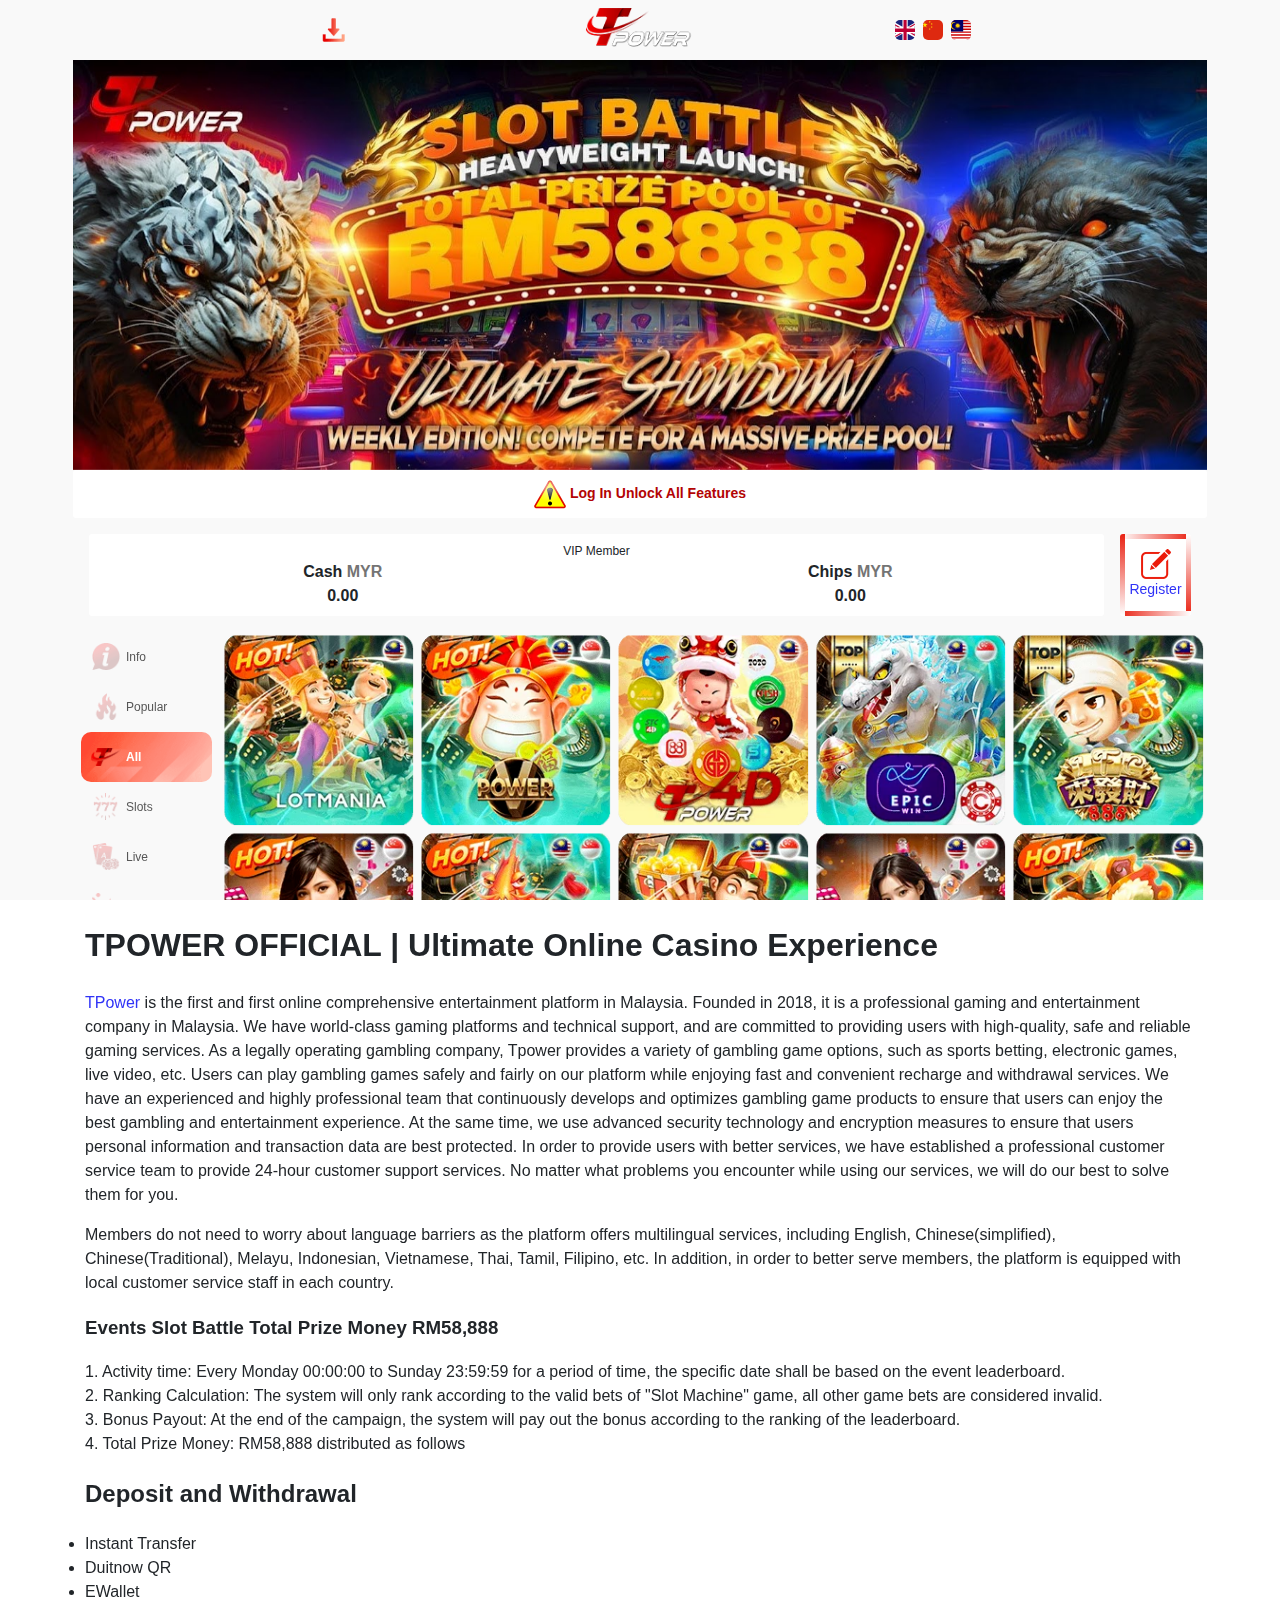
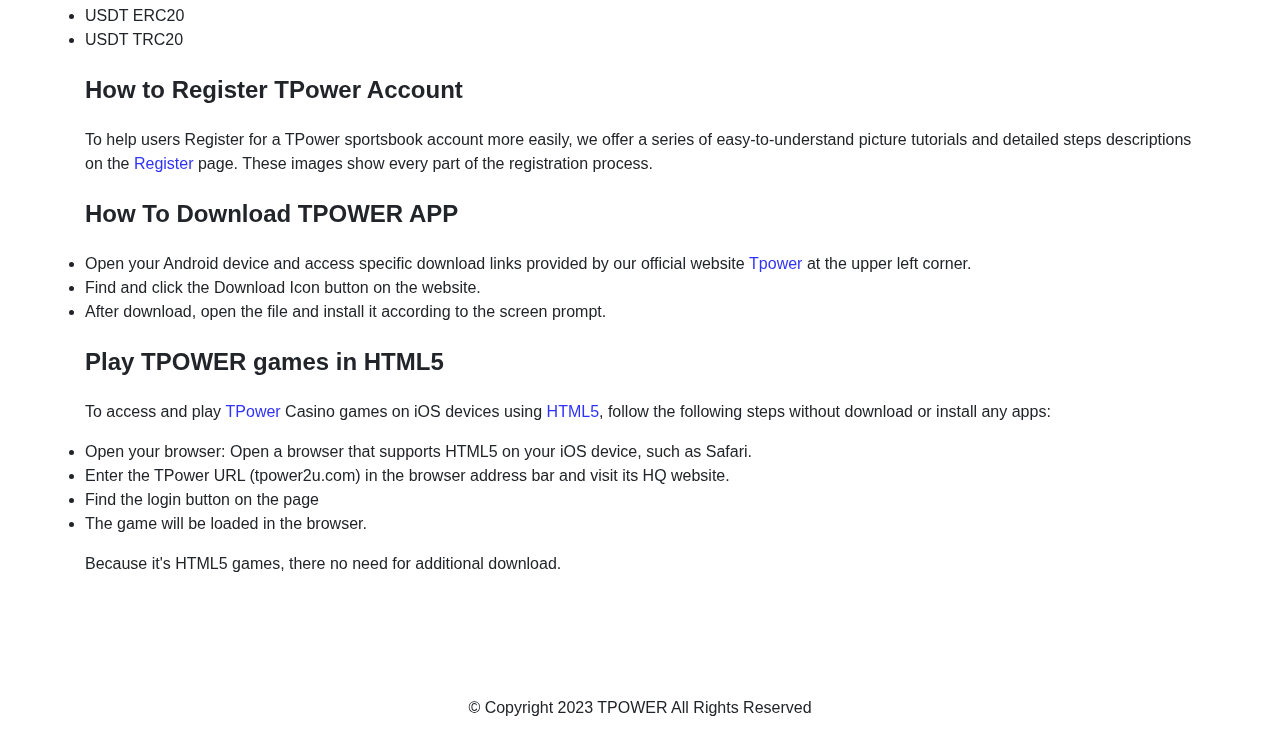
<file: index.html>
<!DOCTYPE html>
<html lang="en">
<meta charset="UTF-8" />
<head>
    <link rel="alternate" hreflang="zh-Hans" href="https://www.tpower2u.com/cn" />
    <link rel="alternate" hreflang="en" href="https://www.tpower2u.com" />
    <link rel="icon" type="image/x-icon" href="./image/favicon.ico">
    <meta content="width=device-width, initial-scale=1" name="viewport">
    <title>TPOWER Official Malaysia | Ultimate Online Casino Experience</title>
    <meta content="Sign up today for FREE and start playing now ! Enjoy secure and safe gaming with our wide range of online slots, live games, sportsbook, and more." name="description">
    <meta name="keywords" content="tpower,tpower login,tpower register,tpower download,tpower official,tpower casino,gambling malaysia">
    <meta name="robots" content="index,follow" />
    <meta content="kioICDdSax9raX6PcbJtnHVTCbNHobErs82V0CN4DUc" name="google-site-verification">
    <!-- Google tag (gtag.js) -->
    <script>
        window.dataLayer = window.dataLayer || [];
          function gtag(){dataLayer.push(arguments);}
          gtag('js', new Date());
        
          gtag('config', 'G-B0L3NTCMJQ');
    </script>
    <link rel="stylesheet" href="./style.css">
    </style>
</head>

<body>
    <div data-v-7a945193409="" id="app">
        <div data-v-7a945193409="" id="a6685618956" class="a695261691 a69531983">
            <div data-v-7a2359685="">
                <div data-v-7a36941561="" data-v-7a2359685="" class="bg">
                </div>
                <div data-v-7a2359685="" class="container p-0 overflow-x-hidden">
                    <div data-v-7a7156162="" data-v-7a2359685="" class="navbar-height lobby">
                        <div data-v-7a7156162="" class="navbar-container fixed-top w-100 navbar-height">
                            <div data-v-7a7156162="" class="container h-100">
                                <div data-v-7a7156162="" class="row align-items-center h-100 no-gutters">
                                    <div data-v-7a7156162="" class="col">
                                        <a href="https://storage.googleapis.com/cdn-betmonsters-com-cdn-bucket-online/APP/T-Power-v1.0.53.apk" target="_blank" rel="nofollow" class=" btn"><img src="./default/download.png" width="32" height="26" alt="APK download"></a>
                                    </div>
                                    <div data-v-7a7156162="" class="col text-center">
                                        <a href="https://www.tpower2u.com/"><img data-v-7a7156162="" src="./image/logo.png" class="logo-img" alt="TPOWER" width="120" height="50"></a>
                                    </div>
                                    <div data-v-7a7156162="" class="col">
                                        <div data-v-7a7156162="" class="d-flex flex-row justify-content-end align-items-center">
                                            <div data-v-7a7156162="">
                                                <div data-v-7a2856198="" data-v-7a7156162="" class="dropdown">
                                                    <a href="#" data-v-7a2856198="" class="btn btn-language dropdown-toggle dropdown-btn cursor-pointer btn-circle">
                                                        <img data-v-7a2856198="" src="assets/uk.svg" class="countryImage" alt="English">
                                                        <span data-v-7a2856198="" class="selected-name">English</span>
                                                    </a>
                                                    <a href="./cn" data-v-7a2856198="" class="btn btn-language dropdown-toggle dropdown-btn cursor-pointer btn-circle">
                                                        <img data-v-7a2856198="" src="assets/cn.svg" class="countryImage" alt="Chinese">
                                                        <span data-v-7a2856198="" class="selected-name">Chinese</span>
                                                    </a>
                                                    <a href="#" data-v-7a2856198="" class="btn btn-language dropdown-toggle dropdown-btn cursor-pointer btn-circle">
                                                        <img data-v-7a2856198="" src="assets/my.svg" class="countryImage" alt="Malay">
                                                        <span data-v-7a2856198="" class="selected-name">Malay</span>
                                                    </a>
                                                </div>
                                            </div>
                                        </div>
                                    </div>
                                </div>
                            </div>
                        </div>
                    </div>
                    <div data-v-7a956141731="" data-v-7a2359685="" id="carouselExampleIndicators" data-ride="carousel" class="carousel slide banner-carousel pointer-event">
                        <div data-v-7a956141731="" class="carousel-inner">
                            <div data-v-7a956141731="" class="carousel-item active">
                                <picture>
                                    <source srcset="./image/banner.jpg" media="(max-width: 468px)">
                                    <source srcset="./image/banner.jpg">
                                    <img data-v-7a956141731="" src="./image/banner.jpg" class="w-100 cursor-pointer" alt="banner" width="1280" height="400">
                                </picture>
                            </div>
                        </div>
                    </div>
                    <div data-v-7a1517396="" data-v-7a2359685="">
                        <div data-v-7a1517396="" class="balance-card text-center">
                            <div data-v-7a1517396=""><img src="./default/alert.png" width="32" height="32" alt="alert"> <span class="alert">Log In Unlock All Features</span></div>
                        </div>
                    </div>
                    <div data-v-7a1517396="" data-v-7a2359685="" class="d-flex px-3 my-3">
                        <div data-v-7a1517396="" class="balance-card text-center">
                            <div data-v-7a1517396="" class="nickname">VIP Member</div>
                            <div data-v-7a1517396="" class="d-flex">
                                <div data-v-7a1517396="" class="balance">
                                    <div data-v-7a1517396="" class="balance-name">
                                        Cash
                                        <span data-v-7a1517396="" class="myr">MYR</span>
                                    </div>
                                    <div data-v-7a1517396="" class="balance-value">
                                        0.00
                                    </div>
                                </div>
                                <div data-v-7a1517396="" class="balance ml-3">
                                    <div data-v-7a1517396="" class="balance-name">
                                        Chips
                                        <span data-v-7a1517396="" class="myr">MYR</span>
                                    </div>
                                    <div data-v-7a1517396="" class="balance-value">
                                        0.00
                                    </div>
                                </div>
                            </div>
                        </div>
                        <div data-v-7a1517396="" class="wallet-card ml-3">
                            <span> </span>
                            <span> </span>
                            <span> </span>
                            <span> </span>
                            <div data-v-7a1517396="" class="wallet-btn">
                                <a href="https://www.tpower2.com/Signup/CJR6553" data-v-7a1517396="" class="text-signup"><img data-v-7a1517396="" src="./default/signup.png" alt="signup">
                                    <div class="d-block">Register</div>
                                </a>
                            </div>
                        </div>
                    </div>
                    <div data-v-7a05651889="" data-v-7a2359685="" class="wrap">
                        <div data-v-7a039684165="" data-v-7a05651889="" class="filter-container type-filter">
                            <div data-v-7a039684165="" class="filter-item">
                                <div data-v-7a039684165="" class="bg"></div>
                                <div data-v-7a039684165="" class="d-flex align-items-center">
                                    <img data-v-7a039684165="" src="./default/vendor_info.png" class="type-icon" alt="info">
                                    <div data-v-7a039684165="" class="filter-text">Info
                                    </div>
                                </div>
                            </div>
                            <div data-v-7a039684165="" class="filter-item">
                                <div data-v-7a039684165="" class="bg"></div>
                                <div data-v-7a039684165="" class="d-flex align-items-center">
                                    <img data-v-7a039684165="" src="./default/vendor_hot.png" class="type-icon" alt="Popular game">
                                    <div data-v-7a039684165="" class="filter-text">Popular
                                    </div>
                                </div>
                            </div>
                            <div data-v-7a039684165="" class="filter-item active">
                                <div data-v-7a039684165="" class="bg">
                                    <img data-v-7a039684165="" src="./default/type_bg.png" class="bg-img" alt="bg">
                                </div>
                                <div data-v-7a039684165="" class="d-flex align-items-center">
                                    <img data-v-7a039684165="" src="./default/logo-sidebar.png" class="type-icon" alt="TPower all game">
                                    <div data-v-7a039684165="" class="filter-text">All
                                    </div>
                                </div>
                            </div>
                            <div data-v-7a039684165="" class="filter-item">
                                <div data-v-7a039684165="" class="bg">
                                </div>
                                <div data-v-7a039684165="" class="d-flex align-items-center">
                                    <img data-v-7a039684165="" src="./default/vendor_slot.png" class="type-icon" alt="Slot game">
                                    <div data-v-7a039684165="" class="filter-text">Slots
                                    </div>
                                </div>
                            </div>
                            <div data-v-7a039684165="" class="filter-item">
                                <div data-v-7a039684165="" class="bg">
                                </div>
                                <div data-v-7a039684165="" class="d-flex align-items-center">
                                    <img data-v-7a039684165="" src="./default/vendor_live.png" class="type-icon" alt="Live game">
                                    <div data-v-7a039684165="" class="filter-text">Live
                                    </div>
                                </div>
                            </div>
                            <div data-v-7a039684165="" class="filter-item">
                                <div data-v-7a039684165="" class="bg">
                                </div>
                                <div data-v-7a039684165="" class="d-flex align-items-center">
                                    <img data-v-7a039684165="" src="./default/vendor_sports.png" class="type-icon" alt="Sports">
                                    <div data-v-7a039684165="" class="filter-text">Sports
                                    </div>
                                </div>
                            </div>
                            <div data-v-7a039684165="" class="filter-item">
                                <div data-v-7a039684165="" class="bg">
                                </div>
                                <div data-v-7a039684165="" class="d-flex align-items-center">
                                    <img data-v-7a039684165="" src="./default/vendor_lottery.png" class="type-icon" alt="Lottery">
                                    <div data-v-7a039684165="" class="filter-text">Lottery
                                    </div>
                                </div>
                            </div>
                            <div data-v-7a039684165="" class="filter-item">
                                <div data-v-7a039684165="" class="bg">
                                </div>
                                <div data-v-7a039684165="" class="d-flex align-items-center">
                                    <img data-v-7a039684165="" src="./default/vendor_fishing.png" class="type-icon" alt="Fishing game">
                                    <div data-v-7a039684165="" class="filter-text">Fishing
                                    </div>
                                </div>
                            </div>
                            <div data-v-7a039684165="" class="filter-item">
                                <div data-v-7a039684165="" class="bg">
                                </div>
                                <div data-v-7a039684165="" class="d-flex align-items-center">
                                    <img data-v-7a039684165="" src="./default/vendor_cockfight.png" class="type-icon" alt="Cockfight">
                                    <div data-v-7a039684165="" class="filter-text">Cockfight
                                    </div>
                                </div>
                            </div>
                            <div data-v-7a039684165="" class="filter-item">
                                <div data-v-7a039684165="" class="bg">
                                </div>
                                <div data-v-7a039684165="" class="d-flex align-items-center">
                                    <img data-v-7a039684165="" src="./default/vendor_horseRacing.png" class="type-icon" alt="Horse racing">
                                    <div data-v-7a039684165="" class="filter-text">Horse racing
                                    </div>
                                </div>
                            </div>
                        </div>
                        <div data-v-7a05651889="" class="row no-gutters vendor-list row-cols-3 row-cols-md-5">
                            <div data-v-7a05651889="" class="col p-1">
                                <div data-v-7e6b6157="" data-v-7a05651889="">
                                    <div data-v-7e6b6157="" class="vendor-container">
                                        <div data-v-7e6b6157="" class="vendor-item mx-auto cursor-pointer">
                                            <picture>
                                                <source srcset="./platform/Slotmania.png" media="(max-width: 468px)">
                                                <img data-v-7e6b6157="" src="./platform/Slotmania.png" width="200" height="200" class="vendor-icon" loading="lazy" alt="Slotmania">
                                            </picture>
                                        </div>
                                    </div>
                                </div>
                            </div>
                            <div data-v-7a05651889="" class="col p-1">
                                <div data-v-7e6b6157="" data-v-7a05651889="">
                                    <div data-v-7e6b6157="" class="vendor-container">
                                        <div data-v-7e6b6157="" class="vendor-item mx-auto cursor-pointer">
                                            <picture>
                                                <source srcset="./platform/VPOWER.png" media="(max-width: 468px)">
                                                <img data-v-7e6b6157="" src="./platform/VPOWER.png" width="200" height="200" class="vendor-icon" loading="lazy" alt="VPOWER">
                                            </picture>
                                        </div>
                                    </div>
                                </div>
                            </div>
                            <div data-v-7a05651889="" class="col p-1">
                                <div data-v-7e6b6157="" data-v-7a05651889="">
                                    <div data-v-7e6b6157="" class="vendor-container">
                                        <div data-v-7e6b6157="" class="vendor-item mx-auto cursor-pointer">
                                            <picture>
                                                <source srcset="./platform/4D.png" media="(max-width: 468px)">
                                                <img data-v-7e6b6157="" src="./platform/4D.png" width="200" height="200" class="vendor-icon" loading="lazy" alt="4D">
                                            </picture>
                                        </div>
                                    </div>
                                </div>
                            </div>
                            <div data-v-7a05651889="" class="col p-1">
                                <div data-v-7e6b6157="" data-v-7a05651889="">
                                    <div data-v-7e6b6157="" class="vendor-container">
                                        <div data-v-7e6b6157="" class="vendor-item mx-auto cursor-pointer">
                                            <picture>
                                                <source srcset="./platform/EPICWIN.png" media="(max-width: 468px)">
                                                <img data-v-7e6b6157="" src="./platform/EPICWIN.png" width="200" height="200" class="vendor-icon" loading="lazy" alt="EPICWIN">
                                            </picture>
                                        </div>
                                    </div>
                                </div>
                            </div>
                            <div data-v-7a05651889="" class="col p-1">
                                <div data-v-7e6b6157="" data-v-7a05651889="">
                                    <div data-v-7e6b6157="" class="vendor-container">
                                        <div data-v-7e6b6157="" class="vendor-item mx-auto cursor-pointer">
                                            <picture>
                                                <source srcset="./platform/LFC888.png" media="(max-width: 468px)">
                                                <img data-v-7e6b6157="" src="./platform/LFC888.png" width="200" height="200" class="vendor-icon" loading="lazy" alt="LFC888">
                                            </picture>
                                        </div>
                                    </div>
                                </div>
                            </div>
                            <div data-v-7a05651889="" class="col p-1">
                                <div data-v-7e6b6157="" data-v-7a05651889="">
                                    <div data-v-7e6b6157="" class="vendor-container">
                                        <div data-v-7e6b6157="" class="vendor-item mx-auto cursor-pointer">
                                            <picture>
                                                <source srcset="./platform/PEGASUS-LIVE.png" media="(max-width: 468px)">
                                                <img data-v-7e6b6157="" src="./platform/PEGASUS-LIVE.png" width="200" height="200" class="vendor-icon" loading="lazy" alt="PEGASUS-LIVE">
                                            </picture>
                                        </div>
                                    </div>
                                </div>
                            </div>
                            <div data-v-7a05651889="" class="col p-1">
                                <div data-v-7e6b6157="" data-v-7a05651889="">
                                    <div data-v-7e6b6157="" class="vendor-container">
                                        <div data-v-7e6b6157="" class="vendor-item mx-auto cursor-pointer">
                                            <picture>
                                                <source srcset="./platform/PEGASUS.png" media="(max-width: 468px)">
                                                <img data-v-7e6b6157="" src="./platform/PEGASUS.png" width="200" height="200" class="vendor-icon" loading="lazy" alt="PEGASUS">
                                            </picture>
                                        </div>
                                    </div>
                                </div>
                            </div>
                            <div data-v-7a05651889="" class="col p-1">
                                <div data-v-7e6b6157="" data-v-7a05651889="">
                                    <div data-v-7e6b6157="" class="vendor-container">
                                        <div data-v-7e6b6157="" class="vendor-item mx-auto cursor-pointer">
                                            <picture>
                                                <source srcset="./platform/LIVE22.png" media="(max-width: 468px)">
                                                <img data-v-7e6b6157="" src="./platform/LIVE22.png" width="200" height="200" class="vendor-icon" loading="lazy" alt="LIVE22">
                                            </picture>
                                        </div>
                                    </div>
                                </div>
                            </div>
                            <div data-v-7a05651889="" class="col p-1">
                                <div data-v-7e6b6157="" data-v-7a05651889="">
                                    <div data-v-7e6b6157="" class="vendor-container">
                                        <div data-v-7e6b6157="" class="vendor-item mx-auto cursor-pointer">
                                            <picture>
                                                <source srcset="./platform/SE-SEXY.png" media="(max-width: 468px)">
                                                <img data-v-7e6b6157="" src="./platform/SE-SEXY.png" width="200" height="200" class="vendor-icon" loading="lazy" alt="SE-SEXY">
                                            </picture>
                                        </div>
                                    </div>
                                </div>
                            </div>
                            <div data-v-7a05651889="" class="col p-1">
                                <div data-v-7e6b6157="" data-v-7a05651889="">
                                    <div data-v-7e6b6157="" class="vendor-container">
                                        <div data-v-7e6b6157="" class="vendor-item mx-auto cursor-pointer">
                                            <picture>
                                                <source srcset="./platform/UUSLOT.png" media="(max-width: 468px)">
                                                <img data-v-7e6b6157="" src="./platform/UUSLOT.png" width="200" height="200" class="vendor-icon" loading="lazy" alt="UUSLOT">
                                            </picture>
                                        </div>
                                    </div>
                                </div>
                            </div>
                            <div data-v-7a05651889="" class="col p-1">
                                <div data-v-7e6b6157="" data-v-7a05651889="">
                                    <div data-v-7e6b6157="" class="vendor-container">
                                        <div data-v-7e6b6157="" class="vendor-item mx-auto cursor-pointer">
                                            <picture>
                                                <source srcset="./platform/PRAGMATIC-SLOT.png" media="(max-width: 468px)">
                                                <img data-v-7e6b6157="" src="./platform/PRAGMATIC-SLOT.png" width="200" height="200" class="vendor-icon" loading="lazy" alt="PRAGMATIC-SLOT">
                                            </picture>
                                        </div>
                                    </div>
                                </div>
                            </div>
                            <div data-v-7a05651889="" class="col p-1">
                                <div data-v-7e6b6157="" data-v-7a05651889="">
                                    <div data-v-7e6b6157="" class="vendor-container">
                                        <div data-v-7e6b6157="" class="vendor-item mx-auto cursor-pointer">
                                            <picture>
                                                <source srcset="./platform/CT855.png" media="(max-width: 468px)">
                                                <img data-v-7e6b6157="" src="./platform/CT855.png" width="200" height="200" class="vendor-icon" loading="lazy" alt="CT855">
                                            </picture>
                                        </div>
                                    </div>
                                </div>
                            </div>
                            <div data-v-7a05651889="" class="col p-1">
                                <div data-v-7e6b6157="" data-v-7a05651889="">
                                    <div data-v-7e6b6157="" class="vendor-container">
                                        <div data-v-7e6b6157="" class="vendor-item mx-auto cursor-pointer">
                                            <picture>
                                                <source srcset="./platform/JILI.png" media="(max-width: 468px)">
                                                <img data-v-7e6b6157="" src="./platform/JILI.png" width="200" height="200" class="vendor-icon" loading="lazy" alt="JILI">
                                            </picture>
                                        </div>
                                    </div>
                                </div>
                            </div>
                            <div data-v-7a05651889="" class="col p-1">
                                <div data-v-7e6b6157="" data-v-7a05651889="">
                                    <div data-v-7e6b6157="" class="vendor-container">
                                        <div data-v-7e6b6157="" class="vendor-item mx-auto cursor-pointer">
                                            <picture>
                                                <source srcset="./platform/PLAYTECH-SLOT.png" media="(max-width: 468px)">
                                                <img data-v-7e6b6157="" src="./platform/PLAYTECH-SLOT.png" width="200" height="200" class="vendor-icon" loading="lazy" alt="PLAYTECH-SLOT">
                                            </picture>
                                        </div>
                                    </div>
                                </div>
                            </div>
                            <div data-v-7a05651889="" class="col p-1">
                                <div data-v-7e6b6157="" data-v-7a05651889="">
                                    <div data-v-7e6b6157="" class="vendor-container">
                                        <div data-v-7e6b6157="" class="vendor-item mx-auto cursor-pointer">
                                            <picture>
                                                <source srcset="./platform/PRAGMATIC-LIVE.png" media="(max-width: 468px)">
                                                <img data-v-7e6b6157="" src="./platform/PRAGMATIC-LIVE.png" width="200" height="200" class="vendor-icon" loading="lazy" alt="PRAGMATIC-LIVE">
                                            </picture>
                                        </div>
                                    </div>
                                </div>
                            </div>
                            <div data-v-7a05651889="" class="col p-1">
                                <div data-v-7e6b6157="" data-v-7a05651889="">
                                    <div data-v-7e6b6157="" class="vendor-container">
                                        <div data-v-7e6b6157="" class="vendor-item mx-auto cursor-pointer">
                                            <picture>
                                                <source srcset="./platform/ES.png" media="(max-width: 468px)">
                                                <img data-v-7e6b6157="" src="./platform/ES.png" width="200" height="200" class="vendor-icon" loading="lazy" alt="ES">
                                            </picture>
                                        </div>
                                    </div>
                                </div>
                            </div>
                            <div data-v-7a05651889="" class="col p-1">
                                <div data-v-7e6b6157="" data-v-7a05651889="">
                                    <div data-v-7e6b6157="" class="vendor-container">
                                        <div data-v-7e6b6157="" class="vendor-item mx-auto cursor-pointer">
                                            <picture>
                                                <source srcset="./platform/ADVANTPLAY.png" media="(max-width: 468px)">
                                                <img data-v-7e6b6157="" src="./platform/ADVANTPLAY.png" width="200" height="200" class="vendor-icon" loading="lazy" alt="ADVANTPLAY">
                                            </picture>
                                        </div>
                                    </div>
                                </div>
                            </div>
                            <div data-v-7a05651889="" class="col p-1">
                                <div data-v-7e6b6157="" data-v-7a05651889="">
                                    <div data-v-7e6b6157="" class="vendor-container">
                                        <div data-v-7e6b6157="" class="vendor-item mx-auto cursor-pointer">
                                            <picture>
                                                <source srcset="./platform/AG-LIVE.png" media="(max-width: 468px)">
                                                <img data-v-7e6b6157="" src="./platform/AG-LIVE.png" width="200" height="200" class="vendor-icon" loading="lazy" alt="AG-LIVE">
                                            </picture>
                                        </div>
                                    </div>
                                </div>
                            </div>
                            <div data-v-7a05651889="" class="col p-1">
                                <div data-v-7e6b6157="" data-v-7a05651889="">
                                    <div data-v-7e6b6157="" class="vendor-container">
                                        <div data-v-7e6b6157="" class="vendor-item mx-auto cursor-pointer">
                                            <picture>
                                                <source srcset="./platform/NAGA.png" media="(max-width: 468px)">
                                                <img data-v-7e6b6157="" src="./platform/NAGA.png" width="200" height="200" class="vendor-icon" loading="lazy" alt="NAGA">
                                            </picture>
                                        </div>
                                    </div>
                                </div>
                            </div>
                            <div data-v-7a05651889="" class="col p-1">
                                <div data-v-7e6b6157="" data-v-7a05651889="">
                                    <div data-v-7e6b6157="" class="vendor-container">
                                        <div data-v-7e6b6157="" class="vendor-item mx-auto cursor-pointer">
                                            <picture>
                                                <source srcset="./platform/DG.png" media="(max-width: 468px)">
                                                <img data-v-7e6b6157="" src="./platform/DG.png" width="200" height="200" class="vendor-icon" loading="lazy" alt="DG">
                                            </picture>
                                        </div>
                                    </div>
                                </div>
                            </div>
                            <div data-v-7a05651889="" class="col p-1">
                                <div data-v-7e6b6157="" data-v-7a05651889="">
                                    <div data-v-7e6b6157="" class="vendor-container">
                                        <div data-v-7e6b6157="" class="vendor-item mx-auto cursor-pointer">
                                            <picture>
                                                <source srcset="./platform/JDB-SLOT.png" media="(max-width: 468px)">
                                                <img data-v-7e6b6157="" src="./platform/JDB-SLOT.png" width="200" height="200" class="vendor-icon" loading="lazy" alt="JDB-SLOT">
                                            </picture>
                                        </div>
                                    </div>
                                </div>
                            </div>
                            <div data-v-7a05651889="" class="col p-1">
                                <div data-v-7e6b6157="" data-v-7a05651889="">
                                    <div data-v-7e6b6157="" class="vendor-container">
                                        <div data-v-7e6b6157="" class="vendor-item mx-auto cursor-pointer">
                                            <picture>
                                                <source srcset="./platform/JDB-Fish.png" media="(max-width: 468px)">
                                                <img data-v-7e6b6157="" src="./platform/JDB-Fish.png" width="200" height="200" class="vendor-icon" loading="lazy" alt="JDB-Fish">
                                            </picture>
                                        </div>
                                    </div>
                                </div>
                            </div>
                            <div data-v-7a05651889="" class="col p-1">
                                <div data-v-7e6b6157="" data-v-7a05651889="">
                                    <div data-v-7e6b6157="" class="vendor-container">
                                        <div data-v-7e6b6157="" class="vendor-item mx-auto cursor-pointer">
                                            <picture>
                                                <source srcset="./platform/PLAYTECH-LIVE.png" media="(max-width: 468px)">
                                                <img data-v-7e6b6157="" src="./platform/PLAYTECH-LIVE.png" width="200" height="200" class="vendor-icon" loading="lazy" alt="PLAYTECH-LIVE">
                                            </picture>
                                        </div>
                                    </div>
                                </div>
                            </div>
                            <div data-v-7a05651889="" class="col p-1">
                                <div data-v-7e6b6157="" data-v-7a05651889="">
                                    <div data-v-7e6b6157="" class="vendor-container">
                                        <div data-v-7e6b6157="" class="vendor-item mx-auto cursor-pointer">
                                            <picture>
                                                <source srcset="./platform/SKY1388.png" media="(max-width: 468px)">
                                                <img data-v-7e6b6157="" src="./platform/SKY1388.png" width="200" height="200" class="vendor-icon" loading="lazy" alt="SKY1388">
                                            </picture>
                                        </div>
                                    </div>
                                </div>
                            </div>
                            <div data-v-7a05651889="" class="col p-1">
                                <div data-v-7e6b6157="" data-v-7a05651889="">
                                    <div data-v-7e6b6157="" class="vendor-container">
                                        <div data-v-7e6b6157="" class="vendor-item mx-auto cursor-pointer">
                                            <picture>
                                                <source srcset="./platform/WM.png" media="(max-width: 468px)">
                                                <img data-v-7e6b6157="" src="./platform/WM.png" width="200" height="200" class="vendor-icon" loading="lazy" alt="WM">
                                            </picture>
                                        </div>
                                    </div>
                                </div>
                            </div>
                            <div data-v-7a05651889="" class="col p-1">
                                <div data-v-7e6b6157="" data-v-7a05651889="">
                                    <div data-v-7e6b6157="" class="vendor-container">
                                        <div data-v-7e6b6157="" class="vendor-item mx-auto cursor-pointer">
                                            <picture>
                                                <source srcset="./platform/MAXBET.png" media="(max-width: 468px)">
                                                <img data-v-7e6b6157="" src="./platform/MAXBET.png" width="200" height="200" class="vendor-icon" loading="lazy" alt="MAXBET">
                                            </picture>
                                        </div>
                                    </div>
                                </div>
                            </div>
                            <div data-v-7a05651889="" class="col p-1">
                                <div data-v-7e6b6157="" data-v-7a05651889="">
                                    <div data-v-7e6b6157="" class="vendor-container">
                                        <div data-v-7e6b6157="" class="vendor-item mx-auto cursor-pointer">
                                            <picture>
                                                <source srcset="./platform/AG-SLOT.png" media="(max-width: 468px)">
                                                <img data-v-7e6b6157="" src="./platform/AG-SLOT.png" width="200" height="200" class="vendor-icon" loading="lazy" alt="AG-SLOT">
                                            </picture>
                                        </div>
                                    </div>
                                </div>
                            </div>
                            <div data-v-7a05651889="" class="col p-1">
                                <div data-v-7e6b6157="" data-v-7a05651889="">
                                    <div data-v-7e6b6157="" class="vendor-container">
                                        <div data-v-7e6b6157="" class="vendor-item mx-auto cursor-pointer">
                                            <picture>
                                                <source srcset="./platform/MEGA888.png" media="(max-width: 468px)">
                                                <img data-v-7e6b6157="" src="./platform/MEGA888.png" width="200" height="200" class="vendor-icon" loading="lazy" alt="MEGA888">
                                            </picture>
                                        </div>
                                    </div>
                                </div>
                            </div>
                            <div data-v-7a05651889="" class="col p-1">
                                <div data-v-7e6b6157="" data-v-7a05651889="">
                                    <div data-v-7e6b6157="" class="vendor-container">
                                        <div data-v-7e6b6157="" class="vendor-item mx-auto cursor-pointer">
                                            <picture>
                                                <source srcset="./platform/OBET33.png" media="(max-width: 468px)">
                                                <img data-v-7e6b6157="" src="./platform/OBET33.png" width="200" height="200" class="vendor-icon" loading="lazy" alt="OBET33">
                                            </picture>
                                        </div>
                                    </div>
                                </div>
                            </div>
                            <div data-v-7a05651889="" class="col p-1">
                                <div data-v-7e6b6157="" data-v-7a05651889="">
                                    <div data-v-7e6b6157="" class="vendor-container">
                                        <div data-v-7e6b6157="" class="vendor-item mx-auto cursor-pointer">
                                            <picture>
                                                <source srcset="./platform/918KISS.png" media="(max-width: 468px)">
                                                <img data-v-7e6b6157="" src="./platform/918KISS.png" width="200" height="200" class="vendor-icon" loading="lazy" alt="918KISS">
                                            </picture>
                                        </div>
                                    </div>
                                </div>
                            </div>
                            <div data-v-7a05651889="" class="col p-1">
                                <div data-v-7e6b6157="" data-v-7a05651889="">
                                    <div data-v-7e6b6157="" class="vendor-container">
                                        <div data-v-7e6b6157="" class="vendor-item mx-auto cursor-pointer">
                                            <picture>
                                                <source srcset="./platform/PUSSY888.png" media="(max-width: 468px)">
                                                <img data-v-7e6b6157="" src="./platform/PUSSY888.png" width="200" height="200" class="vendor-icon" loading="lazy" alt="PUSSY888">
                                            </picture>
                                        </div>
                                    </div>
                                </div>
                            </div>
                            <div data-v-7a05651889="" class="col p-1">
                                <div data-v-7e6b6157="" data-v-7a05651889="">
                                    <div data-v-7e6b6157="" class="vendor-container">
                                        <div data-v-7e6b6157="" class="vendor-item mx-auto cursor-pointer">
                                            <picture>
                                                <source srcset="./platform/RCB988.png" media="(max-width: 468px)">
                                                <img data-v-7e6b6157="" src="./platform/RCB988.png" width="200" height="200" class="vendor-icon" loading="lazy" alt="RCB988">
                                            </picture>
                                        </div>
                                    </div>
                                </div>
                            </div>
                            <div data-v-7a05651889="" class="col p-1">
                                <div data-v-7e6b6157="" data-v-7a05651889="">
                                    <div data-v-7e6b6157="" class="vendor-container">
                                        <div data-v-7e6b6157="" class="vendor-item mx-auto cursor-pointer">
                                            <picture>
                                                <source srcset="./platform/GREAT-WALL.png" media="(max-width: 468px)">
                                                <img data-v-7e6b6157="" src="./platform/GREAT-WALL.png" width="200" height="200" class="vendor-icon" loading="lazy" alt="GREAT-WALL">
                                            </picture>
                                        </div>
                                    </div>
                                </div>
                            </div>
                            <div data-v-7a05651889="" class="col p-1">
                                <div data-v-7e6b6157="" data-v-7a05651889="">
                                    <div data-v-7e6b6157="" class="vendor-container">
                                        <div data-v-7e6b6157="" class="vendor-item mx-auto cursor-pointer">
                                            <picture>
                                                <source srcset="./platform/SV388.png" media="(max-width: 468px)">
                                                <img data-v-7e6b6157="" src="./platform/SV388.png" width="200" height="200" class="vendor-icon" loading="lazy" alt="SV388">
                                            </picture>
                                        </div>
                                    </div>
                                </div>
                            </div>
                        </div>
                    </div>
                </div>
            </div>
        </div>
        <div class="container" data-v-7a96513261="">
            <h1>TPOWER OFFICIAL | Ultimate Online Casino Experience</h1>
            <p><a href="https://www.tpower2u.com/">TPower</a> is the first and first online comprehensive entertainment platform in Malaysia. Founded in 2018, it is a professional gaming and entertainment company in Malaysia. We have world-class gaming platforms
                and technical support, and are committed to providing users with high-quality, safe and reliable gaming services. As a legally operating gambling company, Tpower provides a variety of gambling game options, such as sports betting, electronic
                games, live video, etc. Users can play gambling games safely and fairly on our platform while enjoying fast and convenient recharge and withdrawal services. We have an experienced and highly professional team that continuously develops
                and optimizes gambling game products to ensure that users can enjoy the best gambling and entertainment experience. At the same time, we use advanced security technology and encryption measures to ensure that users personal information
                and transaction data are best protected. In order to provide users with better services, we have established a professional customer service team to provide 24-hour customer support services. No matter what problems you encounter while
                using our services, we will do our best to solve them for you.
            </p>
            <p>Members do not need to worry about language barriers as the platform offers multilingual services, including English, Chinese(simplified), Chinese(Traditional), Melayu, Indonesian, Vietnamese, Thai, Tamil, Filipino, etc. In addition, in order
                to better serve members, the platform is equipped with local customer service staff in each country.</p>
            <h3>Events Slot Battle Total Prize Money RM58,888</h3> 1. Activity time: Every Monday 00:00:00 to Sunday 23:59:59 for a period of time, the specific date shall be based on the event leaderboard.
            <div>2. Ranking Calculation: The system will only rank according to the valid bets of "Slot Machine" game, all other game bets are considered invalid.</div>
            <div>3. Bonus Payout: At the end of the campaign, the system will pay out the bonus according to the ranking of the leaderboard.</div>
            <div>4. Total Prize Money: RM58,888 distributed as follows</div>
            <p></p>
            <h2>Deposit and Withdrawal</h2>
            <li>Instant Transfer</li>
            <li>Duitnow QR</li>
            <li>EWallet</li>
            <li>USDT ERC20</li>
            <li>USDT TRC20</li>
            <h2>How to Register TPower Account</h2>
            <p>To help users Register for a TPower sportsbook account more easily, we offer a series of easy-to-understand picture tutorials and detailed steps descriptions on the <a href="https://www.tpower2.com/Signup/CJR6553">Register</a> page. These
                images show every part of the registration process.</p>
            <h2>How To Download TPOWER APP</h2>
            <li>Open your Android device and access specific download links provided by our official website <a href="https://www.tpower2u.com/">Tpower</a> at the upper left corner.</li>
            <li>Find and click the Download Icon button on the website.</li>
            <li>After download, open the file and install it according to the screen prompt.</li>

            <h2>Play TPOWER games in HTML5</h2>
            <p>To access and play <a href="https://www.tpower2.com/Signup/CJR6553">TPower</a> Casino games on iOS devices using <a href="https://en.wikipedia.org/wiki/HTML5" target="_blank" rel="nofollow noreferrer noopener">HTML5</a>, follow the following
                steps without download or install any apps:</p>
            <li>Open your browser: Open a browser that supports HTML5 on your iOS device, such as Safari.</li>
            <li>Enter the TPower URL (tpower2u.com) in the browser address bar and visit its HQ website.</li>
            <li>Find the login button on the page</li>
            <li>The game will be loaded in the browser.</li>

            <p>Because it's HTML5 games, there no need for additional download.</p>
            <p></p>
        </div>
    </div>
    <div class="footer-total-height d-block"></div>
    <footer>
        <p style="text-align:center"> © Copyright 2023 TPOWER All Rights Reserved</p>
    </footer>
</body>

</html>
</file>
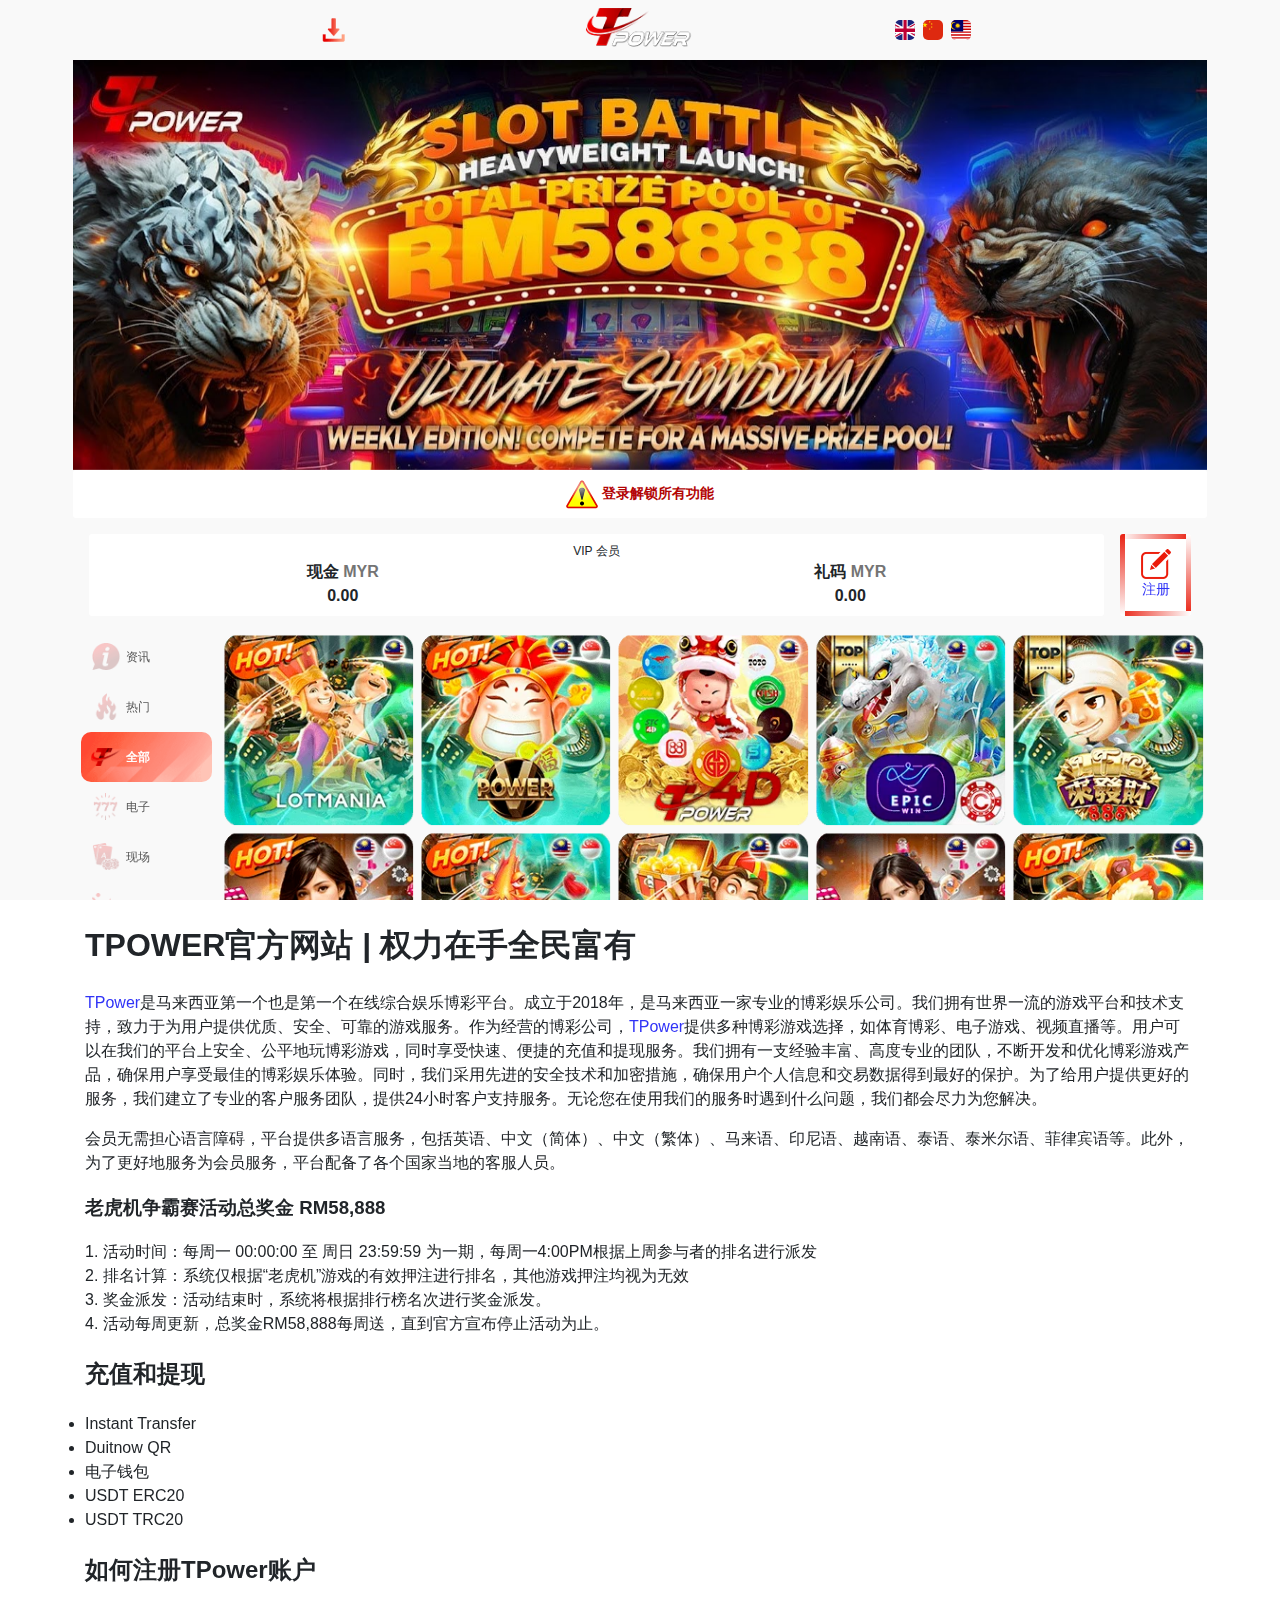
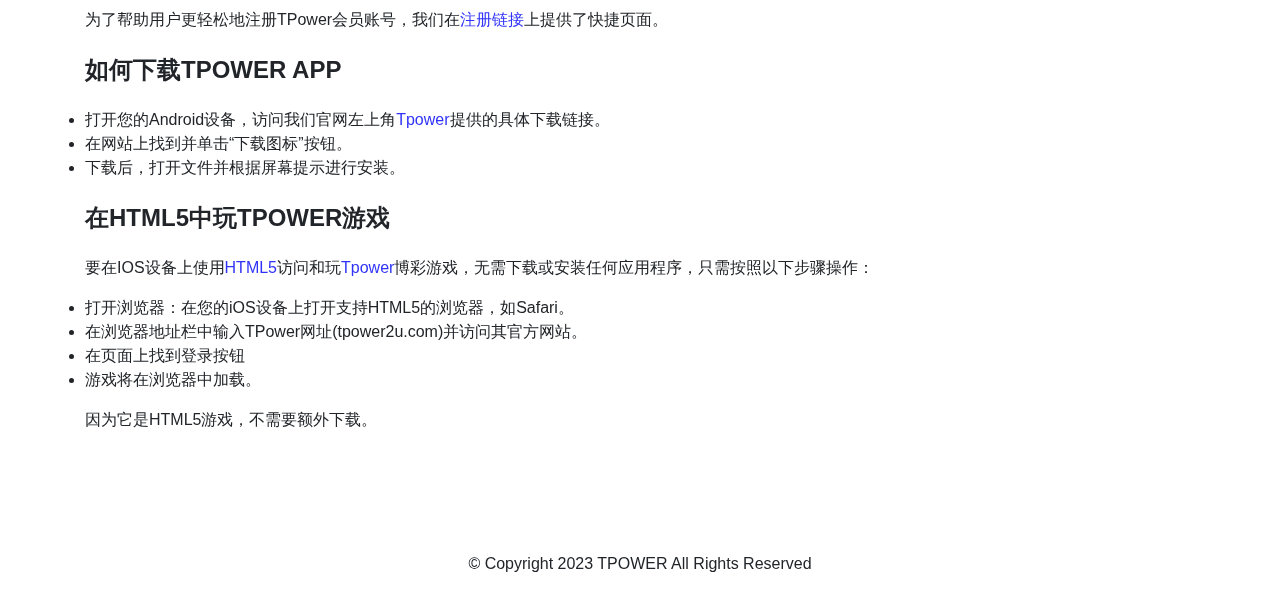
<file: cn.html>
<!DOCTYPE html>
<html lang="zh-Hans">
<meta charset="UTF-8" />

<head>
    <link rel="alternate" hreflang="zh-Hans" href="https://www.tpower2u.com/cn" />
    <link rel="alternate" hreflang="en" href="https://www.tpower2u.com" />
    <link rel="icon" type="image/x-icon" href="./image/favicon.ico">
    <meta content="width=device-width, initial-scale=1" name="viewport">
    <title>TPOWER官方网站 | 权力在手全民富有</title>
    <meta content="立即免费注册并立即开始玩！通过TPOWER广泛的线上老虎机、现场游戏、体育博彩等，享受安全可靠的游戏。" name="description">
    <meta name="keywords" content="tpower,tpower登入,tpower注册,tpower下载,tpower官方,线上老虎机,体育博彩,现场游戏">
    <meta name="robots" content="index,follow" />
    <meta content="kioICDdSax9raX6PcbJtnHVTCbNHobErs82V0CN4DUc" name="google-site-verification">
    <!-- Google tag (gtag.js) -->
    <script>
        window.dataLayer = window.dataLayer || [];
          function gtag(){dataLayer.push(arguments);}
          gtag('js', new Date());
        
          gtag('config', 'G-B0L3NTCMJQ');
    </script>
    <link rel="stylesheet" href="./style.css">
    </style>
</head>

<body>
    <div data-v-7a945193409="" id="app">
        <div data-v-7a945193409="" id="a6685618956" class="a695261691 a69531983">
            <div data-v-7a2359685="">
                <div data-v-7a36941561="" data-v-7a2359685="" class="bg">
                </div>
                <div data-v-7a2359685="" class="container p-0 overflow-x-hidden">
                    <div data-v-7a7156162="" data-v-7a2359685="" class="navbar-height lobby">
                        <div data-v-7a7156162="" class="navbar-container fixed-top w-100 navbar-height">
                            <div data-v-7a7156162="" class="container h-100">
                                <div data-v-7a7156162="" class="row align-items-center h-100 no-gutters">
                                    <div data-v-7a7156162="" class="col">
                                        <a href="https://storage.googleapis.com/cdn-betmonsters-com-cdn-bucket-online/APP/T-Power-v1.0.53.apk" target="_blank" rel="nofollow" class=" btn"><img src="./default/download.png" width="32" height="26" alt="APK download"></a>
                                    </div>
                                    <div data-v-7a7156162="" class="col text-center">
                                        <a href="https://www.tpower2u.com/"><img data-v-7a7156162="" src="./image/logo.png" class="logo-img" alt="TPOWER" width="120" height="50"></a>
                                    </div>
                                    <div data-v-7a7156162="" class="col">
                                        <div data-v-7a7156162="" class="d-flex flex-row justify-content-end align-items-center">
                                            <div data-v-7a7156162="">
                                                <div data-v-7a2856198="" data-v-7a7156162="" class="dropdown">
                                                    <a href="./index" data-v-7a2856198="" class="btn btn-language dropdown-toggle dropdown-btn cursor-pointer btn-circle">
                                                        <img data-v-7a2856198="" src="assets/uk.svg" class="countryImage" alt="English">
                                                        <span data-v-7a2856198="" class="selected-name">English</span>
                                                    </a>
                                                    <a href="#" data-v-7a2856198="" class="btn btn-language dropdown-toggle dropdown-btn cursor-pointer btn-circle">
                                                        <img data-v-7a2856198="" src="assets/cn.svg" class="countryImage" alt="Chinese">
                                                        <span data-v-7a2856198="" class="selected-name">Chinese</span>
                                                    </a>
                                                    <a href="#" data-v-7a2856198="" class="btn btn-language dropdown-toggle dropdown-btn cursor-pointer btn-circle">
                                                        <img data-v-7a2856198="" src="assets/my.svg" class="countryImage" alt="Malay">
                                                        <span data-v-7a2856198="" class="selected-name">Malay</span>
                                                    </a>
                                                </div>
                                            </div>
                                        </div>
                                    </div>
                                </div>
                            </div>
                        </div>
                    </div>
                    <div data-v-7a956141731="" data-v-7a2359685="" id="carouselExampleIndicators" data-ride="carousel" class="carousel slide banner-carousel pointer-event">
                        <div data-v-7a956141731="" class="carousel-inner">
                            <div data-v-7a956141731="" class="carousel-item active">
                                <picture>
                                    <source srcset="./image/banner.jpg" media="(max-width: 468px)">
                                    <source srcset="./image/banner.jpg">
                                    <img data-v-7a956141731="" src="./image/banner.jpg" class="w-100 cursor-pointer" alt="banner" width="1280" height="400">
                                </picture>
                            </div>
                        </div>
                    </div>
                    <div data-v-7a1517396="" data-v-7a2359685="">
                        <div data-v-7a1517396="" class="balance-card text-center">
                            <div data-v-7a1517396=""><img src="./default/alert.png" width="32" height="32" alt="alert"> <span class="alert">登录解锁所有功能</span></div>
                        </div>
                    </div>
                    <div data-v-7a1517396="" data-v-7a2359685="" class="d-flex px-3 my-3">
                        <div data-v-7a1517396="" class="balance-card text-center">
                            <div data-v-7a1517396="" class="nickname">VIP 会员</div>
                            <div data-v-7a1517396="" class="d-flex">
                                <div data-v-7a1517396="" class="balance">
                                    <div data-v-7a1517396="" class="balance-name">
                                        现金
                                        <span data-v-7a1517396="" class="myr">MYR</span>
                                    </div>
                                    <div data-v-7a1517396="" class="balance-value">
                                        0.00
                                    </div>
                                </div>
                                <div data-v-7a1517396="" class="balance ml-3">
                                    <div data-v-7a1517396="" class="balance-name">
                                        礼码
                                        <span data-v-7a1517396="" class="myr">MYR</span>
                                    </div>
                                    <div data-v-7a1517396="" class="balance-value">
                                        0.00
                                    </div>
                                </div>
                            </div>
                        </div>
                        <div data-v-7a1517396="" class="wallet-card ml-3">
                            <span> </span>
                            <span> </span>
                            <span> </span>
                            <span> </span>
                            <div data-v-7a1517396="" class="wallet-btn">
                                <a href="https://www.tpower2.com/Signup/CJR6553" data-v-7a1517396="" class="text-signup"><img data-v-7a1517396="" src="./default/signup.png" alt="">
                                    <div class="d-block">注册</div>
                                </a>
                            </div>
                        </div>
                    </div>
                    <div data-v-7a05651889="" data-v-7a2359685="" class="wrap">
                        <div data-v-7a039684165="" data-v-7a05651889="" class="filter-container type-filter">
                            <div data-v-7a039684165="" class="filter-item">
                                <div data-v-7a039684165="" class="bg"></div>
                                <div data-v-7a039684165="" class="d-flex align-items-center">
                                    <img data-v-7a039684165="" src="./default/vendor_info.png" class="type-icon" alt="info">
                                    <div data-v-7a039684165="" class="filter-text">资讯
                                    </div>
                                </div>
                            </div>
                            <div data-v-7a039684165="" class="filter-item">
                                <div data-v-7a039684165="" class="bg"></div>
                                <div data-v-7a039684165="" class="d-flex align-items-center">
                                    <img data-v-7a039684165="" src="./default/vendor_hot.png" class="type-icon" alt="Popular game">
                                    <div data-v-7a039684165="" class="filter-text">热门
                                    </div>
                                </div>
                            </div>
                            <div data-v-7a039684165="" class="filter-item active">
                                <div data-v-7a039684165="" class="bg">
                                    <img data-v-7a039684165="" src="./default/type_bg.png" class="bg-img" alt="">
                                </div>
                                <div data-v-7a039684165="" class="d-flex align-items-center">
                                    <img data-v-7a039684165="" src="./default/logo-sidebar.png" class="type-icon" alt="TPower all game">
                                    <div data-v-7a039684165="" class="filter-text">全部
                                    </div>
                                </div>
                            </div>
                            <div data-v-7a039684165="" class="filter-item">
                                <div data-v-7a039684165="" class="bg">
                                </div>
                                <div data-v-7a039684165="" class="d-flex align-items-center">
                                    <img data-v-7a039684165="" src="./default/vendor_slot.png" class="type-icon" alt="slot game">
                                    <div data-v-7a039684165="" class="filter-text">电子
                                    </div>
                                </div>
                            </div>
                            <div data-v-7a039684165="" class="filter-item">
                                <div data-v-7a039684165="" class="bg">
                                </div>
                                <div data-v-7a039684165="" class="d-flex align-items-center">
                                    <img data-v-7a039684165="" src="./default/vendor_live.png" class="type-icon" alt="Live game">
                                    <div data-v-7a039684165="" class="filter-text">现场
                                    </div>
                                </div>
                            </div>
                            <div data-v-7a039684165="" class="filter-item">
                                <div data-v-7a039684165="" class="bg">
                                </div>
                                <div data-v-7a039684165="" class="d-flex align-items-center">
                                    <img data-v-7a039684165="" src="./default/vendor_sports.png" class="type-icon" alt="Sports">
                                    <div data-v-7a039684165="" class="filter-text">体育
                                    </div>
                                </div>
                            </div>
                            <div data-v-7a039684165="" class="filter-item">
                                <div data-v-7a039684165="" class="bg">
                                </div>
                                <div data-v-7a039684165="" class="d-flex align-items-center">
                                    <img data-v-7a039684165="" src="./default/vendor_lottery.png" class="type-icon" alt="Lottery">
                                    <div data-v-7a039684165="" class="filter-text">彩票
                                    </div>
                                </div>
                            </div>
                            <div data-v-7a039684165="" class="filter-item">
                                <div data-v-7a039684165="" class="bg">
                                </div>
                                <div data-v-7a039684165="" class="d-flex align-items-center">
                                    <img data-v-7a039684165="" src="./default/vendor_fishing.png" class="type-icon" alt="Fishing game">
                                    <div data-v-7a039684165="" class="filter-text">打鱼
                                    </div>
                                </div>
                            </div>
                            <div data-v-7a039684165="" class="filter-item">
                                <div data-v-7a039684165="" class="bg">
                                </div>
                                <div data-v-7a039684165="" class="d-flex align-items-center">
                                    <img data-v-7a039684165="" src="./default/vendor_cockfight.png" class="type-icon" alt="Cockfight">
                                    <div data-v-7a039684165="" class="filter-text">斗鸡
                                    </div>
                                </div>
                            </div>
                            <div data-v-7a039684165="" class="filter-item">
                                <div data-v-7a039684165="" class="bg">
                                </div>
                                <div data-v-7a039684165="" class="d-flex align-items-center">
                                    <img data-v-7a039684165="" src="./default/vendor_horseRacing.png" class="type-icon" alt="Horse racing">
                                    <div data-v-7a039684165="" class="filter-text">跑马
                                    </div>
                                </div>
                            </div>
                        </div>
                        <div data-v-7a05651889="" class="row no-gutters vendor-list row-cols-3 row-cols-md-5">
                            <div data-v-7a05651889="" class="col p-1">
                                <div data-v-7e6b6157="" data-v-7a05651889="">
                                    <div data-v-7e6b6157="" class="vendor-container">
                                        <div data-v-7e6b6157="" class="vendor-item mx-auto cursor-pointer">
                                            <picture>
                                                <source srcset="./platform/Slotmania.png" media="(max-width: 468px)">
                                                <img data-v-7e6b6157="" src="./platform/Slotmania.png" width="200" height="200" class="vendor-icon" loading="lazy" alt="Slotmania">
                                            </picture>
                                        </div>
                                    </div>
                                </div>
                            </div>
                            <div data-v-7a05651889="" class="col p-1">
                                <div data-v-7e6b6157="" data-v-7a05651889="">
                                    <div data-v-7e6b6157="" class="vendor-container">
                                        <div data-v-7e6b6157="" class="vendor-item mx-auto cursor-pointer">
                                            <picture>
                                                <source srcset="./platform/VPOWER.png" media="(max-width: 468px)">
                                                <img data-v-7e6b6157="" src="./platform/VPOWER.png" width="200" height="200" class="vendor-icon" loading="lazy" alt="VPOWER">
                                            </picture>
                                        </div>
                                    </div>
                                </div>
                            </div>
                            <div data-v-7a05651889="" class="col p-1">
                                <div data-v-7e6b6157="" data-v-7a05651889="">
                                    <div data-v-7e6b6157="" class="vendor-container">
                                        <div data-v-7e6b6157="" class="vendor-item mx-auto cursor-pointer">
                                            <picture>
                                                <source srcset="./platform/4D.png" media="(max-width: 468px)">
                                                <img data-v-7e6b6157="" src="./platform/4D.png" width="200" height="200" class="vendor-icon" loading="lazy" alt="4D">
                                            </picture>
                                        </div>
                                    </div>
                                </div>
                            </div>
                            <div data-v-7a05651889="" class="col p-1">
                                <div data-v-7e6b6157="" data-v-7a05651889="">
                                    <div data-v-7e6b6157="" class="vendor-container">
                                        <div data-v-7e6b6157="" class="vendor-item mx-auto cursor-pointer">
                                            <picture>
                                                <source srcset="./platform/EPICWIN.png" media="(max-width: 468px)">
                                                <img data-v-7e6b6157="" src="./platform/EPICWIN.png" width="200" height="200" class="vendor-icon" loading="lazy" alt="EPICWIN">
                                            </picture>
                                        </div>
                                    </div>
                                </div>
                            </div>
                            <div data-v-7a05651889="" class="col p-1">
                                <div data-v-7e6b6157="" data-v-7a05651889="">
                                    <div data-v-7e6b6157="" class="vendor-container">
                                        <div data-v-7e6b6157="" class="vendor-item mx-auto cursor-pointer">
                                            <picture>
                                                <source srcset="./platform/LFC888.png" media="(max-width: 468px)">
                                                <img data-v-7e6b6157="" src="./platform/LFC888.png" width="200" height="200" class="vendor-icon" loading="lazy" alt="LFC888">
                                            </picture>
                                        </div>
                                    </div>
                                </div>
                            </div>
                            <div data-v-7a05651889="" class="col p-1">
                                <div data-v-7e6b6157="" data-v-7a05651889="">
                                    <div data-v-7e6b6157="" class="vendor-container">
                                        <div data-v-7e6b6157="" class="vendor-item mx-auto cursor-pointer">
                                            <picture>
                                                <source srcset="./platform/PEGASUS-LIVE.png" media="(max-width: 468px)">
                                                <img data-v-7e6b6157="" src="./platform/PEGASUS-LIVE.png" width="200" height="200" class="vendor-icon" loading="lazy" alt="PEGASUS-LIVE">
                                            </picture>
                                        </div>
                                    </div>
                                </div>
                            </div>
                            <div data-v-7a05651889="" class="col p-1">
                                <div data-v-7e6b6157="" data-v-7a05651889="">
                                    <div data-v-7e6b6157="" class="vendor-container">
                                        <div data-v-7e6b6157="" class="vendor-item mx-auto cursor-pointer">
                                            <picture>
                                                <source srcset="./platform/PEGASUS.png" media="(max-width: 468px)">
                                                <img data-v-7e6b6157="" src="./platform/PEGASUS.png" width="200" height="200" class="vendor-icon" loading="lazy" alt="PEGASUS">
                                            </picture>
                                        </div>
                                    </div>
                                </div>
                            </div>
                            <div data-v-7a05651889="" class="col p-1">
                                <div data-v-7e6b6157="" data-v-7a05651889="">
                                    <div data-v-7e6b6157="" class="vendor-container">
                                        <div data-v-7e6b6157="" class="vendor-item mx-auto cursor-pointer">
                                            <picture>
                                                <source srcset="./platform/LIVE22.png" media="(max-width: 468px)">
                                                <img data-v-7e6b6157="" src="./platform/LIVE22.png" width="200" height="200" class="vendor-icon" loading="lazy" alt="LIVE22">
                                            </picture>
                                        </div>
                                    </div>
                                </div>
                            </div>
                            <div data-v-7a05651889="" class="col p-1">
                                <div data-v-7e6b6157="" data-v-7a05651889="">
                                    <div data-v-7e6b6157="" class="vendor-container">
                                        <div data-v-7e6b6157="" class="vendor-item mx-auto cursor-pointer">
                                            <picture>
                                                <source srcset="./platform/SE-SEXY.png" media="(max-width: 468px)">
                                                <img data-v-7e6b6157="" src="./platform/SE-SEXY.png" width="200" height="200" class="vendor-icon" loading="lazy" alt="SE-SEXY">
                                            </picture>
                                        </div>
                                    </div>
                                </div>
                            </div>
                            <div data-v-7a05651889="" class="col p-1">
                                <div data-v-7e6b6157="" data-v-7a05651889="">
                                    <div data-v-7e6b6157="" class="vendor-container">
                                        <div data-v-7e6b6157="" class="vendor-item mx-auto cursor-pointer">
                                            <picture>
                                                <source srcset="./platform/UUSLOT.png" media="(max-width: 468px)">
                                                <img data-v-7e6b6157="" src="./platform/UUSLOT.png" width="200" height="200" class="vendor-icon" loading="lazy" alt="UUSLOT">
                                            </picture>
                                        </div>
                                    </div>
                                </div>
                            </div>
                            <div data-v-7a05651889="" class="col p-1">
                                <div data-v-7e6b6157="" data-v-7a05651889="">
                                    <div data-v-7e6b6157="" class="vendor-container">
                                        <div data-v-7e6b6157="" class="vendor-item mx-auto cursor-pointer">
                                            <picture>
                                                <source srcset="./platform/PRAGMATIC-SLOT.png" media="(max-width: 468px)">
                                                <img data-v-7e6b6157="" src="./platform/PRAGMATIC-SLOT.png" width="200" height="200" class="vendor-icon" loading="lazy" alt="PRAGMATIC-SLOT">
                                            </picture>
                                        </div>
                                    </div>
                                </div>
                            </div>
                            <div data-v-7a05651889="" class="col p-1">
                                <div data-v-7e6b6157="" data-v-7a05651889="">
                                    <div data-v-7e6b6157="" class="vendor-container">
                                        <div data-v-7e6b6157="" class="vendor-item mx-auto cursor-pointer">
                                            <picture>
                                                <source srcset="./platform/CT855.png" media="(max-width: 468px)">
                                                <img data-v-7e6b6157="" src="./platform/CT855.png" width="200" height="200" class="vendor-icon" loading="lazy" alt="CT855">
                                            </picture>
                                        </div>
                                    </div>
                                </div>
                            </div>
                            <div data-v-7a05651889="" class="col p-1">
                                <div data-v-7e6b6157="" data-v-7a05651889="">
                                    <div data-v-7e6b6157="" class="vendor-container">
                                        <div data-v-7e6b6157="" class="vendor-item mx-auto cursor-pointer">
                                            <picture>
                                                <source srcset="./platform/JILI.png" media="(max-width: 468px)">
                                                <img data-v-7e6b6157="" src="./platform/JILI.png" width="200" height="200" class="vendor-icon" loading="lazy" alt="JILI">
                                            </picture>
                                        </div>
                                    </div>
                                </div>
                            </div>
                            <div data-v-7a05651889="" class="col p-1">
                                <div data-v-7e6b6157="" data-v-7a05651889="">
                                    <div data-v-7e6b6157="" class="vendor-container">
                                        <div data-v-7e6b6157="" class="vendor-item mx-auto cursor-pointer">
                                            <picture>
                                                <source srcset="./platform/PLAYTECH-SLOT.png" media="(max-width: 468px)">
                                                <img data-v-7e6b6157="" src="./platform/PLAYTECH-SLOT.png" width="200" height="200" class="vendor-icon" loading="lazy" alt="PLAYTECH-SLOT">
                                            </picture>
                                        </div>
                                    </div>
                                </div>
                            </div>
                            <div data-v-7a05651889="" class="col p-1">
                                <div data-v-7e6b6157="" data-v-7a05651889="">
                                    <div data-v-7e6b6157="" class="vendor-container">
                                        <div data-v-7e6b6157="" class="vendor-item mx-auto cursor-pointer">
                                            <picture>
                                                <source srcset="./platform/PRAGMATIC-LIVE.png" media="(max-width: 468px)">
                                                <img data-v-7e6b6157="" src="./platform/PRAGMATIC-LIVE.png" width="200" height="200" class="vendor-icon" loading="lazy" alt="PRAGMATIC-LIVE">
                                            </picture>
                                        </div>
                                    </div>
                                </div>
                            </div>
                            <div data-v-7a05651889="" class="col p-1">
                                <div data-v-7e6b6157="" data-v-7a05651889="">
                                    <div data-v-7e6b6157="" class="vendor-container">
                                        <div data-v-7e6b6157="" class="vendor-item mx-auto cursor-pointer">
                                            <picture>
                                                <source srcset="./platform/ES.png" media="(max-width: 468px)">
                                                <img data-v-7e6b6157="" src="./platform/ES.png" width="200" height="200" class="vendor-icon" loading="lazy" alt="ES">
                                            </picture>
                                        </div>
                                    </div>
                                </div>
                            </div>
                            <div data-v-7a05651889="" class="col p-1">
                                <div data-v-7e6b6157="" data-v-7a05651889="">
                                    <div data-v-7e6b6157="" class="vendor-container">
                                        <div data-v-7e6b6157="" class="vendor-item mx-auto cursor-pointer">
                                            <picture>
                                                <source srcset="./platform/ADVANTPLAY.png" media="(max-width: 468px)">
                                                <img data-v-7e6b6157="" src="./platform/ADVANTPLAY.png" width="200" height="200" class="vendor-icon" loading="lazy" alt="ADVANTPLAY">
                                            </picture>
                                        </div>
                                    </div>
                                </div>
                            </div>
                            <div data-v-7a05651889="" class="col p-1">
                                <div data-v-7e6b6157="" data-v-7a05651889="">
                                    <div data-v-7e6b6157="" class="vendor-container">
                                        <div data-v-7e6b6157="" class="vendor-item mx-auto cursor-pointer">
                                            <picture>
                                                <source srcset="./platform/AG-LIVE.png" media="(max-width: 468px)">
                                                <img data-v-7e6b6157="" src="./platform/AG-LIVE.png" width="200" height="200" class="vendor-icon" loading="lazy" alt="AG-LIVE">
                                            </picture>
                                        </div>
                                    </div>
                                </div>
                            </div>
                            <div data-v-7a05651889="" class="col p-1">
                                <div data-v-7e6b6157="" data-v-7a05651889="">
                                    <div data-v-7e6b6157="" class="vendor-container">
                                        <div data-v-7e6b6157="" class="vendor-item mx-auto cursor-pointer">
                                            <picture>
                                                <source srcset="./platform/NAGA.png" media="(max-width: 468px)">
                                                <img data-v-7e6b6157="" src="./platform/NAGA.png" width="200" height="200" class="vendor-icon" loading="lazy" alt="NAGA">
                                            </picture>
                                        </div>
                                    </div>
                                </div>
                            </div>
                            <div data-v-7a05651889="" class="col p-1">
                                <div data-v-7e6b6157="" data-v-7a05651889="">
                                    <div data-v-7e6b6157="" class="vendor-container">
                                        <div data-v-7e6b6157="" class="vendor-item mx-auto cursor-pointer">
                                            <picture>
                                                <source srcset="./platform/DG.png" media="(max-width: 468px)">
                                                <img data-v-7e6b6157="" src="./platform/DG.png" width="200" height="200" class="vendor-icon" loading="lazy" alt="DG">
                                            </picture>
                                        </div>
                                    </div>
                                </div>
                            </div>
                            <div data-v-7a05651889="" class="col p-1">
                                <div data-v-7e6b6157="" data-v-7a05651889="">
                                    <div data-v-7e6b6157="" class="vendor-container">
                                        <div data-v-7e6b6157="" class="vendor-item mx-auto cursor-pointer">
                                            <picture>
                                                <source srcset="./platform/JDB-SLOT.png" media="(max-width: 468px)">
                                                <img data-v-7e6b6157="" src="./platform/JDB-SLOT.png" width="200" height="200" class="vendor-icon" loading="lazy" alt="JDB-SLOT">
                                            </picture>
                                        </div>
                                    </div>
                                </div>
                            </div>
                            <div data-v-7a05651889="" class="col p-1">
                                <div data-v-7e6b6157="" data-v-7a05651889="">
                                    <div data-v-7e6b6157="" class="vendor-container">
                                        <div data-v-7e6b6157="" class="vendor-item mx-auto cursor-pointer">
                                            <picture>
                                                <source srcset="./platform/JDB-Fish.png" media="(max-width: 468px)">
                                                <img data-v-7e6b6157="" src="./platform/JDB-Fish.png" width="200" height="200" class="vendor-icon" loading="lazy" alt="JDB-Fish">
                                            </picture>
                                        </div>
                                    </div>
                                </div>
                            </div>
                            <div data-v-7a05651889="" class="col p-1">
                                <div data-v-7e6b6157="" data-v-7a05651889="">
                                    <div data-v-7e6b6157="" class="vendor-container">
                                        <div data-v-7e6b6157="" class="vendor-item mx-auto cursor-pointer">
                                            <picture>
                                                <source srcset="./platform/PLAYTECH-LIVE.png" media="(max-width: 468px)">
                                                <img data-v-7e6b6157="" src="./platform/PLAYTECH-LIVE.png" width="200" height="200" class="vendor-icon" loading="lazy" alt="PLAYTECH-LIVE">
                                            </picture>
                                        </div>
                                    </div>
                                </div>
                            </div>
                            <div data-v-7a05651889="" class="col p-1">
                                <div data-v-7e6b6157="" data-v-7a05651889="">
                                    <div data-v-7e6b6157="" class="vendor-container">
                                        <div data-v-7e6b6157="" class="vendor-item mx-auto cursor-pointer">
                                            <picture>
                                                <source srcset="./platform/SKY1388.png" media="(max-width: 468px)">
                                                <img data-v-7e6b6157="" src="./platform/SKY1388.png" width="200" height="200" class="vendor-icon" loading="lazy" alt="SKY1388">
                                            </picture>
                                        </div>
                                    </div>
                                </div>
                            </div>
                            <div data-v-7a05651889="" class="col p-1">
                                <div data-v-7e6b6157="" data-v-7a05651889="">
                                    <div data-v-7e6b6157="" class="vendor-container">
                                        <div data-v-7e6b6157="" class="vendor-item mx-auto cursor-pointer">
                                            <picture>
                                                <source srcset="./platform/WM.png" media="(max-width: 468px)">
                                                <img data-v-7e6b6157="" src="./platform/WM.png" width="200" height="200" class="vendor-icon" loading="lazy" alt="WM">
                                            </picture>
                                        </div>
                                    </div>
                                </div>
                            </div>
                            <div data-v-7a05651889="" class="col p-1">
                                <div data-v-7e6b6157="" data-v-7a05651889="">
                                    <div data-v-7e6b6157="" class="vendor-container">
                                        <div data-v-7e6b6157="" class="vendor-item mx-auto cursor-pointer">
                                            <picture>
                                                <source srcset="./platform/MAXBET.png" media="(max-width: 468px)">
                                                <img data-v-7e6b6157="" src="./platform/MAXBET.png" width="200" height="200" class="vendor-icon" loading="lazy" alt="MAXBET">
                                            </picture>
                                        </div>
                                    </div>
                                </div>
                            </div>
                            <div data-v-7a05651889="" class="col p-1">
                                <div data-v-7e6b6157="" data-v-7a05651889="">
                                    <div data-v-7e6b6157="" class="vendor-container">
                                        <div data-v-7e6b6157="" class="vendor-item mx-auto cursor-pointer">
                                            <picture>
                                                <source srcset="./platform/AG-SLOT.png" media="(max-width: 468px)">
                                                <img data-v-7e6b6157="" src="./platform/AG-SLOT.png" width="200" height="200" class="vendor-icon" loading="lazy" alt="AG-SLOT">
                                            </picture>
                                        </div>
                                    </div>
                                </div>
                            </div>
                            <div data-v-7a05651889="" class="col p-1">
                                <div data-v-7e6b6157="" data-v-7a05651889="">
                                    <div data-v-7e6b6157="" class="vendor-container">
                                        <div data-v-7e6b6157="" class="vendor-item mx-auto cursor-pointer">
                                            <picture>
                                                <source srcset="./platform/MEGA888.png" media="(max-width: 468px)">
                                                <img data-v-7e6b6157="" src="./platform/MEGA888.png" width="200" height="200" class="vendor-icon" loading="lazy" alt="MEGA888">
                                            </picture>
                                        </div>
                                    </div>
                                </div>
                            </div>
                            <div data-v-7a05651889="" class="col p-1">
                                <div data-v-7e6b6157="" data-v-7a05651889="">
                                    <div data-v-7e6b6157="" class="vendor-container">
                                        <div data-v-7e6b6157="" class="vendor-item mx-auto cursor-pointer">
                                            <picture>
                                                <source srcset="./platform/OBET33.png" media="(max-width: 468px)">
                                                <img data-v-7e6b6157="" src="./platform/OBET33.png" width="200" height="200" class="vendor-icon" loading="lazy" alt="OBET33">
                                            </picture>
                                        </div>
                                    </div>
                                </div>
                            </div>
                            <div data-v-7a05651889="" class="col p-1">
                                <div data-v-7e6b6157="" data-v-7a05651889="">
                                    <div data-v-7e6b6157="" class="vendor-container">
                                        <div data-v-7e6b6157="" class="vendor-item mx-auto cursor-pointer">
                                            <picture>
                                                <source srcset="./platform/918KISS.png" media="(max-width: 468px)">
                                                <img data-v-7e6b6157="" src="./platform/918KISS.png" width="200" height="200" class="vendor-icon" loading="lazy" alt="918KISS">
                                            </picture>
                                        </div>
                                    </div>
                                </div>
                            </div>
                            <div data-v-7a05651889="" class="col p-1">
                                <div data-v-7e6b6157="" data-v-7a05651889="">
                                    <div data-v-7e6b6157="" class="vendor-container">
                                        <div data-v-7e6b6157="" class="vendor-item mx-auto cursor-pointer">
                                            <picture>
                                                <source srcset="./platform/PUSSY888.png" media="(max-width: 468px)">
                                                <img data-v-7e6b6157="" src="./platform/PUSSY888.png" width="200" height="200" class="vendor-icon" loading="lazy" alt="PUSSY888">
                                            </picture>
                                        </div>
                                    </div>
                                </div>
                            </div>
                            <div data-v-7a05651889="" class="col p-1">
                                <div data-v-7e6b6157="" data-v-7a05651889="">
                                    <div data-v-7e6b6157="" class="vendor-container">
                                        <div data-v-7e6b6157="" class="vendor-item mx-auto cursor-pointer">
                                            <picture>
                                                <source srcset="./platform/RCB988.png" media="(max-width: 468px)">
                                                <img data-v-7e6b6157="" src="./platform/RCB988.png" width="200" height="200" class="vendor-icon" loading="lazy" alt="RCB988">
                                            </picture>
                                        </div>
                                    </div>
                                </div>
                            </div>
                            <div data-v-7a05651889="" class="col p-1">
                                <div data-v-7e6b6157="" data-v-7a05651889="">
                                    <div data-v-7e6b6157="" class="vendor-container">
                                        <div data-v-7e6b6157="" class="vendor-item mx-auto cursor-pointer">
                                            <picture>
                                                <source srcset="./platform/GREAT-WALL.png" media="(max-width: 468px)">
                                                <img data-v-7e6b6157="" src="./platform/GREAT-WALL.png" width="200" height="200" class="vendor-icon" loading="lazy" alt="GREAT-WALL">
                                            </picture>
                                        </div>
                                    </div>
                                </div>
                            </div>
                            <div data-v-7a05651889="" class="col p-1">
                                <div data-v-7e6b6157="" data-v-7a05651889="">
                                    <div data-v-7e6b6157="" class="vendor-container">
                                        <div data-v-7e6b6157="" class="vendor-item mx-auto cursor-pointer">
                                            <picture>
                                                <source srcset="./platform/SV388.png" media="(max-width: 468px)">
                                                <img data-v-7e6b6157="" src="./platform/SV388.png" width="200" height="200" class="vendor-icon" loading="lazy" alt="SV388">
                                            </picture>
                                        </div>
                                    </div>
                                </div>
                            </div>
                        </div>
                    </div>
                </div>
            </div>
        </div>
        <div class="container" data-v-7a96513261="">
            <h1>TPOWER官方网站 | 权力在手全民富有</h1>
            <p><a href="https://www.tpower2u.com/">TPower</a>是马来西亚第一个也是第一个在线综合娱乐博彩平台。成立于2018年，是马来西亚一家专业的博彩娱乐公司。我们拥有世界一流的游戏平台和技术支持，致力于为用户提供优质、安全、可靠的游戏服务。作为经营的博彩公司，<a href="https://www.tpower2u.com/">TPower</a>提供多种博彩游戏选择，如体育博彩、电子游戏、视频直播等。用户可以在我们的平台上安全、公平地玩博彩游戏，同时享受快速、便捷的充值和提现服务。我们拥有一支经验丰富、高度专业的团队，不断开发和优化博彩游戏产品，确保用户享受最佳的博彩娱乐体验。同时，我们采用先进的安全技术和加密措施，确保用户个人信息和交易数据得到最好的保护。为了给用户提供更好的服务，我们建立了专业的客户服务团队，提供24小时客户支持服务。无论您在使用我们的服务时遇到什么问题，我们都会尽力为您解决。
            </p>
            <p>会员无需担心语言障碍，平台提供多语言服务，包括英语、中文（简体）、中文（繁体）、马来语、印尼语、越南语、泰语、泰米尔语、菲律宾语等。此外，为了更好地服务为会员服务，平台配备了各个国家当地的客服人员。</p>

            <h3>老虎机争霸赛活动总奖金 RM58,888</h3> 1. 活动时间：每周一 00:00:00 至 周日 23:59:59 为一期，每周一4:00PM根据上周参与者的排名进行派发
            <div>2. 排名计算：系统仅根据“老虎机”游戏的有效押注进行排名，其他游戏押注均视为无效</div>
            <div>3. 奖金派发：活动结束时，系统将根据排行榜名次进行奖金派发。</div>
            <div>4. 活动每周更新，总奖金RM58,888每周送，直到官方宣布停止活动为止。</div>
            <p></p>

            <h2>充值和提现</h2>
            <li>Instant Transfer</li>
            <li>Duitnow QR</li>
            <li>电子钱包</li>
            <li>USDT ERC20</li>
            <li>USDT TRC20</li>

            <h2>如何注册TPower账户</h2>
            <p>为了帮助用户更轻松地注册TPower会员账号，我们在<a href="https://www.tpower2.com/Signup/CJR6553">注册链接</a>上提供了快捷页面。</p>

            <h2>如何下载TPOWER APP</h2>
            <li>打开您的Android设备，访问我们官网左上角<a href="https://www.tpower2u.com/">Tpower</a>提供的具体下载链接。</li>
            <li>在网站上找到并单击“下载图标”按钮。</li>
            <li>下载后，打开文件并根据屏幕提示进行安装。</li>

            <h2>在HTML5中玩TPOWER游戏</h2>
            <p>要在IOS设备上使用<a href="https://en.wikipedia.org/wiki/HTML5">HTML5</a>访问和玩<a href="https://www.tpower2.com/Signup/CJR6553">Tpower</a>博彩游戏，无需下载或安装任何应用程序，只需按照以下步骤操作：</p>
            <li>打开浏览器：在您的iOS设备上打开支持HTML5的浏览器，如Safari。</li>
            <li>在浏览器地址栏中输入TPower网址(tpower2u.com)并访问其官方网站。</li>
            <li>在页面上找到登录按钮</li>
            <li>游戏将在浏览器中加载。</li>
            <p>因为它是HTML5游戏，不需要额外下载。</p>
            <p></p>
        </div>
    </div>
    <div class="footer-total-height d-block"></div>
    <footer>
        <p style="text-align:center"> © Copyright 2023 TPOWER All Rights Reserved</p>
    </footer>
</body>

</html>
</file>
<file: style.css>
/*!
* Bootstrap v3.3.7 (http://getbootstrap.com)
* Copyright 2011-2016 Twitter, Inc.
* Licensed under MIT (https://github.com/twbs/bootstrap/blob/master/LICENSE)
*//*! normalize.css v3.0.3 | MIT License | github.com/necolas/normalize.css */
body #a6685618956{font-size:14px;font-family:sans-serif}p{display:block}img{max-width:100%;height:auto}.text-signup{display:block}.wrap-download{width:100%;margin-top:10px}.btn-download{width:100%;font-size:18px}#a6685618956 a{cursor:pointer}#a6685618956 .material-icons{font-size:24px}#a6685618956 .container{max-width:700px}#a6685618956 .cursor-pointer{cursor:pointer}#a6685618956 .material-icons{vertical-align:middle}#a6685618956 .container[data-v-7a96513261]{max-width:1134px}#a6685618956 .navbar-height[data-v-7a96513261],#a6685618956 .navbar[data-v-7a96513261]{height:80px}#a6685618956 .avatar[data-v-7a96513261]{height:40px;width:40px;-o-object-fit:cover;object-fit:cover}#a6685618956 .link-icon[data-v-7a96513261]{width:32px;height:32px;-o-object-fit:contain;object-fit:contain;display:block;margin-left:auto;margin-right:auto}#a6685618956 .logo-img[data-v-7a96513261]{max-width:200px;height:60px;-o-object-fit:contain;object-fit:contain}#a6685618956 .nav-text[data-v-7a96513261]{font-weight:700}#a6685618956 .point-text[data-v-7a96513261]{text-align:right}#a6685618956 .balance-text[data-v-7a96513261]{font-size:16px;text-align:right}#a6685618956 .dropdown:hover .dropdown-menu[data-v-7a96513261]{display:block;margin-top:0}#a6685618956 .dropdown-menu[data-v-7a96513261]{z-index:1030}#a6685618956.a695261691 .navbar[data-v-7a96513261]{background-color:#fff;-webkit-box-shadow:0 1px 8px rgba(61,61,61,0.25098039215686274);box-shadow:0 1px 8px rgba(61,61,61,0.25098039215686274)}#a6685618956.a695261691 .link-text[data-v-7a96513261]{color:#575757}#a6685618956.a695261691 .nav-text[data-v-7a96513261],#a6685618956.a695261691 .point-text[data-v-7a96513261]{color:#0034ff}#a6685618956.a695261691 .balance-text[data-v-7a96513261]{color:#000}#a6685618956.a695261691 .dropdown-menu[data-v-7a96513261]{border:1px solid #f80605;background:#fff}#a6685618956.a695261691 .dropdown-item[data-v-7a96513261]{color:#000}#a6685618956.a695261691 .dropdown-item[data-v-7a96513261]:hover{background-color:#f80605;color:#fff}#a6685618956 .container[data-v-7a2359685]{max-width:1134px}#a6685618956.a69531983 .container[data-v-7a2359685]{display:-webkit-box;display:-ms-flexbox;display:flex;-webkit-box-orient:vertical;-webkit-box-direction:normal;-ms-flex-direction:column;flex-direction:column;height:100vh}#a6685618956 .overflow-x-hidden[data-v-7a2359685]{overflow-x:hidden}#a6685618956 .navbar-height[data-v-7a7156162]{height:70px}#a6685618956 .nav-button[data-v-7a7156162]{height:30px;width:30px;-o-object-fit:contain;object-fit:contain}#a6685618956 .logo-img[data-v-7a7156162]{max-height:55px;max-width:100%;-o-object-fit:contain;object-fit:contain}#a6685618956.a69531983 .navbar-height[data-v-7a7156162]{height:60px}#a6685618956.a69531983 .nav-button[data-v-7a7156162]{height:25px;width:25px}#a6685618956.a69531983 .logo-img[data-v-7a7156162]{max-height:45px}#a6685618956.a695261691 .navbar-container[data-v-7a7156162]{background-color:#f9f9f9;color:#242424}#a6685618956 .countryImage[data-v-7a2856198]{height:20px;width:20px;-o-object-fit:cover;object-fit:cover;margin-right:8px}#a6685618956 .btn-circle[data-v-7a2856198]{border-radius:50%;width:30px;height:30px;border:none}#a6685618956 .btn-circle.btn-language[data-v-7a2856198]{padding:0}#a6685618956 .btn-circle.dropdown-toggle[data-v-7a2856198]:after{display:none}#a6685618956 .btn-circle .countryImage[data-v-7a2856198]{border-radius:5px}#a6685618956 .btn-circle .selected-name[data-v-7a2856198]{display:none}#a6685618956 .btn-language[data-v-7a2856198],#a6685618956 .dropdown-item[data-v-7a2856198]{display:-webkit-box;display:-ms-flexbox;display:flex;-webkit-box-align:center;-ms-flex-align:center;align-items:center}#a6685618956 .active-icon[data-v-7a2856198]{margin-left:auto}#a6685618956.a69531983 .btn-circle[data-v-7a2856198]{width:20px;height:20px}#a6685618956.a69531983 .dropdown-item[data-v-7a2856198]{margin:0 12px;padding:8px 0;width:auto;font-size:14px}#a6685618956.a69531983 .dropdown-item[data-v-7a2856198]:not(:last-child){border-bottom:1px solid #707070}#a6685618956.a69531983 .dropdown-item img[data-v-7a2856198]{display:none}#a6685618956.a695261691 .btn-language[data-v-7a2856198]{margin:0 4px}#a6685618956.a695261691 .dropdown-menu[data-v-7a2856198]{border:1px solid #f80605}#a6685618956.a695261691 .dropdown-item.active[data-v-7a2856198],#a6685618956.a695261691 .dropdown-item[data-v-7a2856198]:active,#a6685618956.a695261691 .dropdown-item[data-v-7a2856198]:hover{color:#fff;background-color:#f80605}#a6685618956.a695261691 .active-icon[data-v-7a2856198]{border-radius:50%;background:#f80605;color:#fff;font-size:16px}#a6685618956.a695261691.a69531983 .dropdown-menu[data-v-7a2856198]{-webkit-box-shadow:0 1px 6px rgba(0,0,0,0.1607843137254902);box-shadow:0 1px 6px rgba(0,0,0,0.1607843137254902);border:none}#a6685618956.a695261691.a69531983 .dropdown-item.active[data-v-7a2856198],#a6685618956.a695261691.a69531983 .dropdown-item[data-v-7a2856198]:active,#a6685618956.a695261691.a69531983 .dropdown-item[data-v-7a2856198]:hover{color:#f80605;background-color:transparent}#a6685618956 .bg[data-v-7a36941561]{position:fixed;z-index:-1;top:0;right:0;bottom:0;left:0;-webkit-transform:translateZ(0);transform:translateZ(0)}#a6685618956.a695261691 .bg[data-v-7a36941561]{background-color:#f9f9f9}#a6685618956 .footer-total-height[data-v-7a30832209]{height:68px}#a6685618956.a69531983 .footer-total-height[data-v-7a30832209]{height:88px}.footer-total-height{height:68px;height:88px}#a6685618956 .footer-container[data-v-7a30832209]{width:100%;height:68px}#a6685618956 .footer-bg[data-v-7a30832209]{position:absolute;background-repeat:no-repeat;background-position:50%;background-size:1000px 68px;height:100%;width:100%}#a6685618956 .footer-item[data-v-7a30832209]{position:relative}#a6685618956 .tab-text[data-v-7a30832209]{font-size:12px;margin-top:3px;white-space:nowrap}#a6685618956 .tab-icon[data-v-7a30832209]{height:32px;width:32px;margin-top:8px;-o-object-fit:contain;object-fit:contain;cursor:pointer}#a6685618956 .main-button[data-v-7a30832209]{width:62px;height:62px;top:8px;-o-object-fit:contain;object-fit:contain;z-index:1;cursor:pointer;position:absolute;left:50%;-webkit-transform:translate(-50%,-50%);transform:translate(-50%,-50%)}#a6685618956.a695261691 .footer-bg[data-v-7a30832209]{background:#fff;-webkit-box-shadow:0 12px 10px 10px hsla(0,0%,67.8%,0.6196078431372549);box-shadow:0 12px 10px 10px hsla(0,0%,67.8%,0.6196078431372549);border-top-left-radius:20px;border-top-right-radius:20px}#a6685618956.a695261691 .tab-text[data-v-7a30832209]{color:#575757}#a6685618956.a695261691 .tab-text-active[data-v-7a30832209]{color:#000}#a6685618956.a69531983 .wrap[data-v-7a05651889]{display:-webkit-box;display:-ms-flexbox;-webkit-box-flex:1;-ms-flex:1;flex:1;overflow:hidden;display:flex}#a6685618956.a69531983 .wrap .type-filter[data-v-7a05651889],#a6685618956.a69531983 .wrap .vendor-list[data-v-7a05651889]{height:100%;overflow-y:auto}#a6685618956.a69531983 .wrap .vendor-list[data-v-7a05651889]{-ms-flex-line-pack:start;align-content:flex-start;-webkit-box-flex:1;-ms-flex:1;flex:1}#a6685618956 .filter-container[data-v-7a039684165]{display:-webkit-box;display:-ms-flexbox;display:flex;-webkit-box-orient:vertical;-webkit-box-direction:normal;-ms-flex-direction:column;flex-direction:column;padding:0 8px;width:147px;max-width:35%;-webkit-box-align:center;-ms-flex-align:center;align-items:center}#a6685618956 .filter-item[data-v-7a039684165]{padding:10px;cursor:pointer;width:100%;position:relative;white-space:nowrap}#a6685618956 .filter-item .bg[data-v-7a039684165]{position:absolute;top:0;left:0;bottom:0;right:0;z-index:-1}#a6685618956 .filter-item .bg .bg-img[data-v-7a039684165]{width:100%;height:100%;-o-object-fit:cover;object-fit:cover;border-radius:10px}#a6685618956 .filter-item .type-icon[data-v-7a039684165]{height:30px;width:30px;-o-object-fit:contain;object-fit:contain}#a6685618956 .filter-item .filter-text[data-v-7a039684165]{margin:0 5px;font-size:12px;color:#575757}#a6685618956 .filter-item.active .filter-text[data-v-7a039684165]{color:#fff;font-weight:700}#a6685618956 .vendor-container[data-v-7e6b6157]{padding-top:62%;position:relative;width:100%}#a6685618956.a69531983 .vendor-container[data-v-7e6b6157]{padding-top:100%}#a6685618956.a69531983 .vendor-container .bg[data-v-7e6b6157]{display:none}#a6685618956 .disable[data-v-7e6b6157]{-webkit-filter:grayscale(1);filter:grayscale(1)}#a6685618956 .vendor-item[data-v-7e6b6157]{position:absolute;top:0;left:0;bottom:0;right:0}#a6685618956 .bg[data-v-7e6b6157]{width:100%;height:100%;-o-object-fit:contain;object-fit:contain}#a6685618956 .vendor-icon[data-v-7e6b6157]{position:absolute;width:96%;height:96%;-o-object-fit:contain;object-fit:contain;top:50%;left:50%;-webkit-transform:translate(-50%,-50%);transform:translate(-50%,-50%);border-radius:8px}#a6685618956.a69531983 .vendor-icon[data-v-7e6b6157]{width:100%;height:100%}#a6685618956 .vendor-name[data-v-7e6b6157]{text-align:center;word-break:break-all}#a6685618956 .coming-soon[data-v-7e6b6157]{position:absolute;left:-3%;bottom:15%;width:100%;-o-object-fit:contain;object-fit:contain}#a6685618956.a695261691 .vendor-name[data-v-7e6b6157]{color:#282828}#a6685618956 .balance-card[data-v-7a1517396],#a6685618956 .wallet-card[data-v-7a1517396]{background-color:#fff;border-radius:3px;padding:8px;text-align:center}#a6685618956 .balance-card[data-v-7a1517396]{-webkit-box-flex:1;-ms-flex:1;flex:1}#a6685618956 .wallet-card[data-v-7a1517396]{display:-webkit-box;display:-ms-flexbox;display:flex;-ms-flex-pack:distribute;justify-content:space-around;-webkit-box-align:center;-ms-flex-align:center;align-items:center;cursor:pointer}#a6685618956 .wallet-card .wallet-btn[data-v-7a1517396]{width:55px}#a6685618956 .wallet-card .wallet-btn img[data-v-7a1517396]{width:30px;height:30px}#a6685618956 .wallet-card .wallet-btn .text[data-v-7a1517396]{font-size:12px;color:#2b3990}#a6685618956 .nickname[data-v-7a1517396]{font-size:12px}#a6685618956 .balance[data-v-7a1517396]{width:100%;font-size:16px;font-weight:700;white-space:nowrap;display:-webkit-box;display:-ms-flexbox;display:flex;-webkit-box-orient:vertical;-webkit-box-direction:normal;-ms-flex-direction:column;flex-direction:column;-webkit-box-pack:center;-ms-flex-pack:center;justify-content:center;-webkit-box-align:center;-ms-flex-align:center;align-items:center}#a6685618956 .myr[data-v-7a1517396]{color:#747474;font-size:16px}#a6685618956.a695261691 .wallet-btn .text[data-v-7a1517396]{color:#000}#a6685618956.C911 ul li[data-v-625421d4]::marker{color:#997227}#a6685618956.C912 ul li[data-v-625421d4]::marker{color:#00d2fa}#a6685618956.C913 ul li[data-v-625421d4]::marker,#a6685618956.C914 ul li[data-v-625421d4]::marker{color:#ffd36d}#a6685618956.C915 ul li[data-v-625421d4]::marker{color:#212529}#a6685618956.C916 ul li[data-v-625421d4]::marker{color:#f80605}#C10.C1011 ul li[data-v-f50376a2]::marker{color:#e8bd70}@font-face{font-family:Microsoft YaHei;src:url(/static/fonts/msyh.12916d9.ttf) format("truetype");font-weight:400}#C12.C1211 ul li[data-v-530b4454]::marker{color:#47d1ff}:root{--blue:#007bff;--indigo:#6610f2;--purple:#6f42c1;--pink:#e83e8c;--red:#dc3545;--orange:#fd7e14;--yellow:#ffc107;--green:#28a745;--teal:#20c997;--cyan:#17a2b8;--white:#fff;--gray:#6c757d;--gray-dark:#343a40;--primary:#007bff;--secondary:#6c757d;--success:#28a745;--info:#17a2b8;--warning:#ffc107;--danger:#dc3545;--light:#f8f9fa;--dark:#343a40;--breakpoint-xs:0;--breakpoint-sm:576px;--breakpoint-md:768px;--breakpoint-lg:992px;--breakpoint-xl:1200px;--font-family-sans-serif:-apple-system,BlinkMacSystemFont,"Segoe UI",Roboto,"Helvetica Neue",Arial,"Noto Sans","Liberation Sans",sans-serif,"Apple Color Emoji","Segoe UI Emoji","Segoe UI Symbol","Noto Color Emoji";--font-family-monospace:SFMono-Regular,Menlo,Monaco,Consolas,"Liberation Mono","Courier New",monospace}*,:after,:before{-webkit-box-sizing:border-box;box-sizing:border-box}html{font-family:sans-serif;line-height:1.15;-webkit-text-size-adjust:100%;-webkit-tap-highlight-color:transparent}nav{display:block}body{margin:0;font-family:-apple-system,BlinkMacSystemFont,Segoe UI,Roboto,Helvetica Neue,Arial,Noto Sans,Liberation Sans,sans-serif,Apple Color Emoji,Segoe UI Emoji,Segoe UI Symbol,Noto Color Emoji;font-size:1rem;font-weight:400;line-height:1.5;color:#212529;text-align:left;background-color:#fff}[tabindex="-1"]:focus:not(:focus-visible){outline:0!important}ol{margin-bottom:1rem;margin-top:0}a{color:#3033f7;display:inline-block;text-decoration:none;background-color:transparent}a:hover{color:#0056b3;text-decoration:underline}img{border-style:none;vertical-align:middle}button{border-radius:0}button:focus:not(:focus-visible){outline:0}button{margin:0;font-family:inherit;font-size:inherit;line-height:inherit}button{overflow:visible}button{text-transform:none}[role="button"]{cursor:pointer}button{-webkit-appearance:button}[type="button"]:not(:disabled),[type="reset"]:not(:disabled),[type="submit"]:not(:disabled),button:not(:disabled){cursor:pointer}button::-moz-focus-inner{padding:0;border-style:none}::-webkit-file-upload-button{font:inherit;-webkit-appearance:button}.container{width:100%;padding-right:15px;padding-left:15px;margin-right:auto;margin-left:auto}@media (min-width: 576px){.container{max-width:540px}}@media (min-width: 768px){.container{max-width:720px}}@media (min-width: 992px){.container{max-width:960px}}@media (min-width: 1200px){.container{max-width:1140px}}.row{display:-ms-flexbox;display:-webkit-box;display:flex;-ms-flex-wrap:wrap;flex-wrap:wrap;margin-right:-15px;margin-left:-15px}.no-gutters{margin-right:0;margin-left:0}.no-gutters > .col,.no-gutters > [class*="col-"]{padding-right:0;padding-left:0}.col,.col-2,.col-8{position:relative;width:100%;padding-right:15px;padding-left:15px}.col{-ms-flex-preferred-size:0;flex-basis:0;-ms-flex-positive:1;-webkit-box-flex:1;flex-grow:1;max-width:100%}.row-cols-3 > *{-ms-flex:0 0 33.333333%;-webkit-box-flex:0;flex:0 0 33.333333%;max-width:33.333333%}.col-2{-ms-flex:0 0 16.666667%;flex:0 0 16.666667%;max-width:16.666667%;-webkit-box-flex:0}.col-8{-ms-flex:0 0 66.666667%;flex:0 0 66.666667%;max-width:66.666667%;-webkit-box-flex:0}@media (min-width: 768px){.row-cols-md-5 > *{-ms-flex:0 0 20%;-webkit-box-flex:0;flex:0 0 20%;max-width:20%}}.custom-control-input.is-valid:focus:not(:checked) ~ .custom-control-label:before,.was-validated .custom-control-input:valid:focus:not(:checked) ~ .custom-control-label:before{border-color:#28a745}.custom-control-input.is-invalid:focus:not(:checked) ~ .custom-control-label:before,.was-validated .custom-control-input:invalid:focus:not(:checked) ~ .custom-control-label:before{border-color:#dc3545}.btn{display:inline-block;font-weight:400;color:#212529;text-align:center;vertical-align:middle;-webkit-user-select:none;-moz-user-select:none;-ms-user-select:none;user-select:none;background-color:transparent;border:1px solid transparent;padding:.375rem .75rem;font-size:1rem;line-height:1.5;border-radius:.25rem;-webkit-transition:color .15s ease-in-out,background-color .15s ease-in-out,border-color .15s ease-in-out,-webkit-box-shadow .15s ease-in-out;transition:color .15s ease-in-out,background-color .15s ease-in-out,border-color .15s ease-in-out,-webkit-box-shadow .15s ease-in-out;transition:color .15s ease-in-out,background-color .15s ease-in-out,border-color .15s ease-in-out,box-shadow .15s ease-in-out;transition:color .15s ease-in-out,background-color .15s ease-in-out,border-color .15s ease-in-out,box-shadow .15s ease-in-out,-webkit-box-shadow .15s ease-in-out}@media (prefers-reduced-motion: reduce){.btn{-webkit-transition:none;transition:none}}.btn:hover{color:#212529;text-decoration:none}.btn:focus{outline:0;-webkit-box-shadow:0 0 0 .2rem rgba(0,123,255,0.25);box-shadow:0 0 0 .2rem rgba(0,123,255,0.25)}.btn:disabled{opacity:.65}.btn:not(:disabled):not(.disabled){cursor:pointer}.btn-primary{color:#fff;background-color:#337ab7;border-color:#2e6da4}.btn-primary:not(:disabled):not(.disabled).active,.btn-primary:not(:disabled):not(.disabled):active{color:#fff;background-color:#0062cc;border-color:#005cbf}.btn-primary:not(:disabled):not(.disabled).active:focus,.btn-primary:not(:disabled):not(.disabled):active:focus{-webkit-box-shadow:0 0 0 .2rem rgba(38,143,255,0.5);box-shadow:0 0 0 .2rem rgba(38,143,255,0.5)}.btn-secondary:not(:disabled):not(.disabled).active,.btn-secondary:not(:disabled):not(.disabled):active{color:#fff;background-color:#545b62;border-color:#4e555b}.btn-secondary:not(:disabled):not(.disabled).active:focus,.btn-secondary:not(:disabled):not(.disabled):active:focus{-webkit-box-shadow:0 0 0 .2rem rgba(130,138,145,0.5);box-shadow:0 0 0 .2rem rgba(130,138,145,0.5)}.btn-success{color:#fff;background-color:#5cb85c;border-color:#4cae4c}.btn-success:not(:disabled):not(.disabled).active,.btn-success:not(:disabled):not(.disabled):active{color:#fff;background-color:#1e7e34;border-color:#1c7430}.btn-success:not(:disabled):not(.disabled).active:focus,.btn-success:not(:disabled):not(.disabled):active:focus{-webkit-box-shadow:0 0 0 .2rem rgba(72,180,97,0.5);box-shadow:0 0 0 .2rem rgba(72,180,97,0.5)}.btn-info:not(:disabled):not(.disabled).active,.btn-info:not(:disabled):not(.disabled):active{color:#fff;background-color:#117a8b;border-color:#10707f}.btn-info:not(:disabled):not(.disabled).active:focus,.btn-info:not(:disabled):not(.disabled):active:focus{-webkit-box-shadow:0 0 0 .2rem rgba(58,176,195,0.5);box-shadow:0 0 0 .2rem rgba(58,176,195,0.5)}.btn-warning{color:#fff;background-color:#f0ad4e;border-color:#eea236}.btn-warning:not(:disabled):not(.disabled).active,.btn-warning:not(:disabled):not(.disabled):active{color:#212529;background-color:#d39e00;border-color:#c69500}.btn-warning:not(:disabled):not(.disabled).active:focus,.btn-warning:not(:disabled):not(.disabled):active:focus{-webkit-box-shadow:0 0 0 .2rem rgba(222,170,12,0.5);box-shadow:0 0 0 .2rem rgba(222,170,12,0.5)}.btn-danger:not(:disabled):not(.disabled).active,.btn-danger:not(:disabled):not(.disabled):active{color:#fff;background-color:#bd2130;border-color:#b21f2d}.btn-danger{color:#fff;background-color:#d9534f;border-color:#d43f3a}.btn-danger:not(:disabled):not(.disabled).active:focus,.btn-danger:not(:disabled):not(.disabled):active:focus{-webkit-box-shadow:0 0 0 .2rem rgba(225,83,97,0.5);box-shadow:0 0 0 .2rem rgba(225,83,97,0.5)}.btn-light:not(:disabled):not(.disabled).active,.btn-light:not(:disabled):not(.disabled):active{color:#212529;background-color:#dae0e5;border-color:#d3d9df}.btn-light:not(:disabled):not(.disabled).active:focus,.btn-light:not(:disabled):not(.disabled):active:focus{-webkit-box-shadow:0 0 0 .2rem rgba(216,217,219,0.5);box-shadow:0 0 0 .2rem rgba(216,217,219,0.5)}.btn-dark:not(:disabled):not(.disabled).active,.btn-dark:not(:disabled):not(.disabled):active{color:#fff;background-color:#1d2124;border-color:#171a1d}.btn-dark:not(:disabled):not(.disabled).active:focus,.btn-dark:not(:disabled):not(.disabled):active:focus{-webkit-box-shadow:0 0 0 .2rem rgba(82,88,93,0.5);box-shadow:0 0 0 .2rem rgba(82,88,93,0.5)}.btn-outline-primary:not(:disabled):not(.disabled).active,.btn-outline-primary:not(:disabled):not(.disabled):active{color:#fff;background-color:#007bff;border-color:#007bff}.btn-outline-primary:not(:disabled):not(.disabled).active:focus,.btn-outline-primary:not(:disabled):not(.disabled):active:focus{-webkit-box-shadow:0 0 0 .2rem rgba(0,123,255,0.5);box-shadow:0 0 0 .2rem rgba(0,123,255,0.5)}.btn-outline-secondary:not(:disabled):not(.disabled).active,.btn-outline-secondary:not(:disabled):not(.disabled):active{color:#fff;background-color:#6c757d;border-color:#6c757d}.btn-outline-secondary:not(:disabled):not(.disabled).active:focus,.btn-outline-secondary:not(:disabled):not(.disabled):active:focus{-webkit-box-shadow:0 0 0 .2rem rgba(108,117,125,0.5);box-shadow:0 0 0 .2rem rgba(108,117,125,0.5)}.btn-outline-success:not(:disabled):not(.disabled).active,.btn-outline-success:not(:disabled):not(.disabled):active{color:#fff;background-color:#28a745;border-color:#28a745}.btn-outline-success:not(:disabled):not(.disabled).active:focus,.btn-outline-success:not(:disabled):not(.disabled):active:focus{-webkit-box-shadow:0 0 0 .2rem rgba(40,167,69,0.5);box-shadow:0 0 0 .2rem rgba(40,167,69,0.5)}.btn-outline-info:not(:disabled):not(.disabled).active,.btn-outline-info:not(:disabled):not(.disabled):active{color:#fff;background-color:#17a2b8;border-color:#17a2b8}.btn-outline-info:not(:disabled):not(.disabled).active:focus,.btn-outline-info:not(:disabled):not(.disabled):active:focus{-webkit-box-shadow:0 0 0 .2rem rgba(23,162,184,0.5);box-shadow:0 0 0 .2rem rgba(23,162,184,0.5)}.btn-outline-warning:not(:disabled):not(.disabled).active,.btn-outline-warning:not(:disabled):not(.disabled):active{color:#212529;background-color:#ffc107;border-color:#ffc107}.btn-outline-warning:not(:disabled):not(.disabled).active:focus,.btn-outline-warning:not(:disabled):not(.disabled):active:focus{-webkit-box-shadow:0 0 0 .2rem rgba(255,193,7,0.5);box-shadow:0 0 0 .2rem rgba(255,193,7,0.5)}.btn-outline-danger:not(:disabled):not(.disabled).active,.btn-outline-danger:not(:disabled):not(.disabled):active{color:#fff;background-color:#dc3545;border-color:#dc3545}.btn-outline-danger:not(:disabled):not(.disabled).active:focus,.btn-outline-danger:not(:disabled):not(.disabled):active:focus{-webkit-box-shadow:0 0 0 .2rem rgba(220,53,69,0.5);box-shadow:0 0 0 .2rem rgba(220,53,69,0.5)}.btn-outline-light:not(:disabled):not(.disabled).active,.btn-outline-light:not(:disabled):not(.disabled):active{color:#212529;background-color:#f8f9fa;border-color:#f8f9fa}.btn-outline-light:not(:disabled):not(.disabled).active:focus,.btn-outline-light:not(:disabled):not(.disabled):active:focus{-webkit-box-shadow:0 0 0 .2rem rgba(248,249,250,0.5);box-shadow:0 0 0 .2rem rgba(248,249,250,0.5)}.btn-outline-dark:not(:disabled):not(.disabled).active,.btn-outline-dark:not(:disabled):not(.disabled):active{color:#fff;background-color:#343a40;border-color:#343a40}.btn-outline-dark:not(:disabled):not(.disabled).active:focus,.btn-outline-dark:not(:disabled):not(.disabled):active:focus{-webkit-box-shadow:0 0 0 .2rem rgba(52,58,64,0.5);box-shadow:0 0 0 .2rem rgba(52,58,64,0.5)}.dropdown{position:relative;display:flex}.dropdown-toggle{white-space:nowrap}.dropdown-toggle:after{display:inline-block;margin-left:.255em;vertical-align:.255em;content:"";border-top:.3em solid;border-right:.3em solid transparent;border-bottom:0;border-left:.3em solid transparent}.dropdown-menu{position:absolute;top:100%;left:0;z-index:1000;display:none;float:left;min-width:10rem;padding:.5rem 0;margin:.125rem 0 0;font-size:1rem;color:#212529;text-align:left;list-style:none;background-color:#fff;background-clip:padding-box;border:1px solid rgba(0,0,0,0.15);border-radius:.25rem}.dropdown-menu-right{right:0;left:auto}.dropdown-item{display:block;width:100%;padding:.25rem 1.5rem;clear:both;font-weight:400;color:#212529;text-align:inherit;white-space:nowrap;background-color:transparent;border:0}.dropdown-item:focus,.dropdown-item:hover{color:#16181b;text-decoration:none;background-color:#e9ecef}.dropdown-item.active,.dropdown-item:active{color:#fff;text-decoration:none;background-color:#007bff}.dropdown-item:disabled{color:#adb5bd;pointer-events:none;background-color:transparent}.custom-control-input:focus:not(:checked) ~ .custom-control-label:before{border-color:#80bdff}.custom-control-input:not(:disabled):active ~ .custom-control-label:before{color:#fff;background-color:#b3d7ff;border-color:#b3d7ff}.navbar{position:relative;padding:.5rem 1rem}.navbar,.navbar .container{display:-ms-flexbox;display:-webkit-box;display:flex;-ms-flex-wrap:wrap;flex-wrap:wrap;-ms-flex-align:center;-webkit-box-align:center;align-items:center;-ms-flex-pack:justify;-webkit-box-pack:justify;justify-content:space-between}.navbar-brand{display:inline-block;padding-top:.3125rem;padding-bottom:.3125rem;margin-right:1rem;font-size:1.25rem;line-height:inherit;white-space:nowrap}.navbar-brand:focus,.navbar-brand:hover{text-decoration:none}@media (max-width: 575.98px){.navbar-expand-sm > .container{padding-right:0;padding-left:0}}@media (min-width: 576px){.navbar-expand-sm{-ms-flex-flow:row nowrap;flex-flow:row nowrap;-ms-flex-pack:start;-webkit-box-pack:start;justify-content:flex-start;-webkit-box-orient:horizontal;-webkit-box-direction:normal}.navbar-expand-sm > .container{-ms-flex-wrap:nowrap;flex-wrap:nowrap}}.close:not(:disabled):not(.disabled):focus,.close:not(:disabled):not(.disabled):hover{opacity:.75}.carousel{position:relative}.carousel.pointer-event{-ms-touch-action:pan-y;touch-action:pan-y}.carousel-inner{position:relative;width:100%;overflow:hidden}.carousel-inner:after{display:block;clear:both;content:""}.carousel-item{position:relative;display:none;float:left;width:100%;margin-right:-100%;-webkit-backface-visibility:hidden;backface-visibility:hidden;transition:-webkit-transform .6s ease-in-out;-webkit-transition:-webkit-transform .6s ease-in-out;transition:transform .6s ease-in-out;transition:transform .6s ease-in-out,-webkit-transform .6s ease-in-out}@media (prefers-reduced-motion: reduce){.carousel-item{-webkit-transition:none;transition:none}}.carousel-item.active{display:block}.carousel-control-next,.carousel-control-prev{position:absolute;top:0;bottom:0;z-index:1;display:-ms-flexbox;display:-webkit-box;display:flex;-ms-flex-align:center;-webkit-box-align:center;align-items:center;-ms-flex-pack:center;-webkit-box-pack:center;justify-content:center;width:15%;padding:0;color:#fff;text-align:center;background:0 0;border:0;opacity:.5;-webkit-transition:opacity .15s ease;transition:opacity .15s ease}@media (prefers-reduced-motion: reduce){.carousel-control-next,.carousel-control-prev{-webkit-transition:none;transition:none}}.carousel-control-next:focus,.carousel-control-next:hover,.carousel-control-prev:focus,.carousel-control-prev:hover{color:#fff;text-decoration:none;outline:0;opacity:.9}.carousel-control-prev{left:0}.carousel-control-next{right:0}.carousel-indicators{position:absolute;right:0;bottom:0;left:0;z-index:15;display:-ms-flexbox;display:-webkit-box;display:flex;-ms-flex-pack:center;-webkit-box-pack:center;justify-content:center;padding-left:0;margin-right:15%;margin-left:15%;list-style:none}.carousel-indicators li{-webkit-box-sizing:content-box;box-sizing:content-box;-ms-flex:0 1 auto;-webkit-box-flex:0;flex:0 1 auto;width:30px;height:3px;margin-right:3px;margin-left:3px;text-indent:-999px;cursor:pointer;background-color:#fff;background-clip:padding-box;border-top:10px solid transparent;border-bottom:10px solid transparent;opacity:.5;-webkit-transition:opacity .6s ease;transition:opacity .6s ease}@media (prefers-reduced-motion: reduce){.carousel-indicators li{-webkit-transition:none;transition:none}}.carousel-indicators .active{opacity:1}.rounded-circle{border-radius:50%!important}.d-none{display:none!important}.d-block{display:block!important}.d-flex{display:-ms-flexbox!important;display:-webkit-box!important;display:flex!important}@media (min-width: 768px){.d-md-none{display:none!important}.d-md-block{display:block!important}.d-md-flex{display:-ms-flexbox!important;display:-webkit-box!important;display:flex!important}}.flex-row{-ms-flex-direction:row!important;-webkit-box-orient:horizontal!important;flex-direction:row!important;-webkit-box-direction:normal!important}.flex-grow-1{-ms-flex-positive:1!important;-webkit-box-flex:1!important;flex-grow:1!important}.justify-content-end{-ms-flex-pack:end!important;-webkit-box-pack:end!important;justify-content:flex-end!important}.justify-content-around{-ms-flex-pack:distribute!important;justify-content:space-around!important}.align-items-center{-ms-flex-align:center!important;-webkit-box-align:center!important;align-items:center!important}.position-relative{position:relative!important}.fixed-top{top:0}.fixed-bottom,.fixed-top{position:fixed;right:0;left:0;z-index:1030}.fixed-bottom{bottom:0}.sr-only{white-space:nowrap}.w-50{width:50%!important}.w-100{width:100%!important}.h-100{height:100%!important}.mx-2{margin-right:.5rem!important;margin-left:.5rem!important}.my-3{margin-top:1rem!important}.mr-3{margin-right:1rem!important}.my-3{margin-bottom:1rem!important}.ml-3{margin-left:1rem!important}.p-0{padding:0!important}.p-1{padding:.25rem!important}.px-3{padding-right:1rem!important;padding-left:1rem!important}.mx-auto{margin-right:auto!important;margin-left:auto!important}.text-center{text-align:center!important}@media print{*,:after,:before{text-shadow:none!important;-webkit-box-shadow:none!important;box-shadow:none!important}a:not(.btn){text-decoration:underline}img{page-break-inside:avoid}@page{size:a3}.container,body{min-width:992px!important}.navbar{display:none}}.b-avatar.btn:not(:disabled):not(.disabled),.b-avatar[href]:not(:disabled):not(.disabled){cursor:pointer}.b-avatar.btn:not(:disabled):not(.disabled):hover .b-avatar-img img,.b-avatar[href]:not(:disabled):not(.disabled):hover .b-avatar-img img{-webkit-transform:scale(1.15);transform:scale(1.15)}.dropdown .dropdown-menu:focus{outline:none}.b-rating:not(.disabled):not(.readonly):focus:not(:hover) .b-rating-star.focused .b-rating-icon{-webkit-transform:scale(1.5);transform:scale(1.5)}.b-form-spinbutton .btn:hover:not(:disabled) > div > .b-icon{-webkit-transform:scale(1.25);transform:scale(1.25)}.wallet-card{position:relative;overflow:hidden}.wallet-card span:nth-child(1){position:absolute;top:0;right:0;width:100%;height:5px;background:linear-gradient(to right,#fff,#e92213);animation:animate1 2s linear infinite}@keyframes animate1{0%{transform:translateX(-100%)}100%{transform:translateX(100%)}}.wallet-card span:nth-child(2){position:absolute;top:0;right:0;height:100%;width:5px;background:linear-gradient(to bottom,#fff,#e92213);animation:animate2 2s linear infinite;animation-delay:1s}@keyframes animate2{0%{transform:translateY(-100%)}100%{transform:translateY(100%)}}.wallet-card span:nth-child(3){position:absolute;bottom:0;right:0;width:100%;height:5px;background:linear-gradient(to left,#fff,#e92213);animation:animate3 2s linear infinite}@keyframes animate3{0%{transform:translateX(100%)}100%{transform:translateX(-100%)}}.wallet-card span:nth-child(4){position:absolute;top:0;left:0;height:100%;width:5px;background:linear-gradient(to top,#fff,#e92213);animation:animate4 2s linear infinite;animation-delay:1s}@keyframes animate4{0%{transform:translateY(100%)}100%{transform:translateY(-100%)}}.alert{font-weight:700;color:#b30404}
</file>
